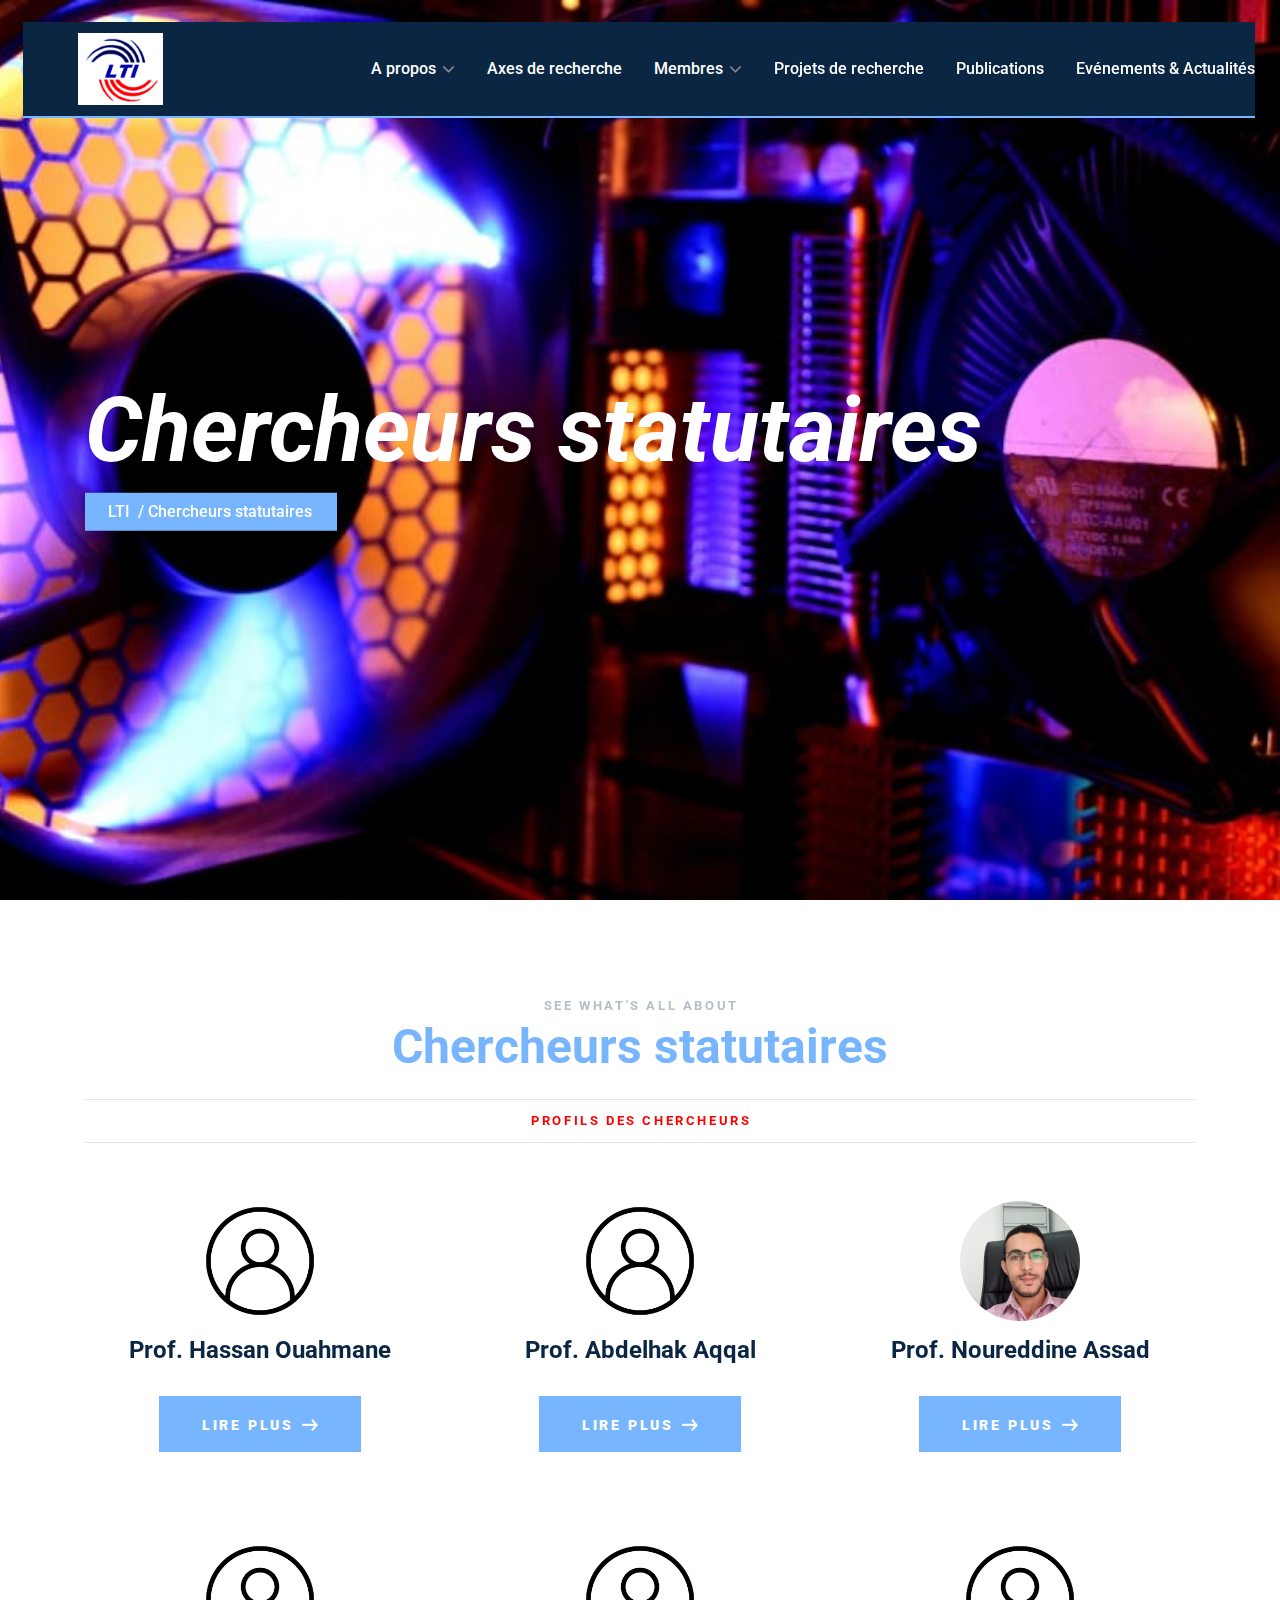
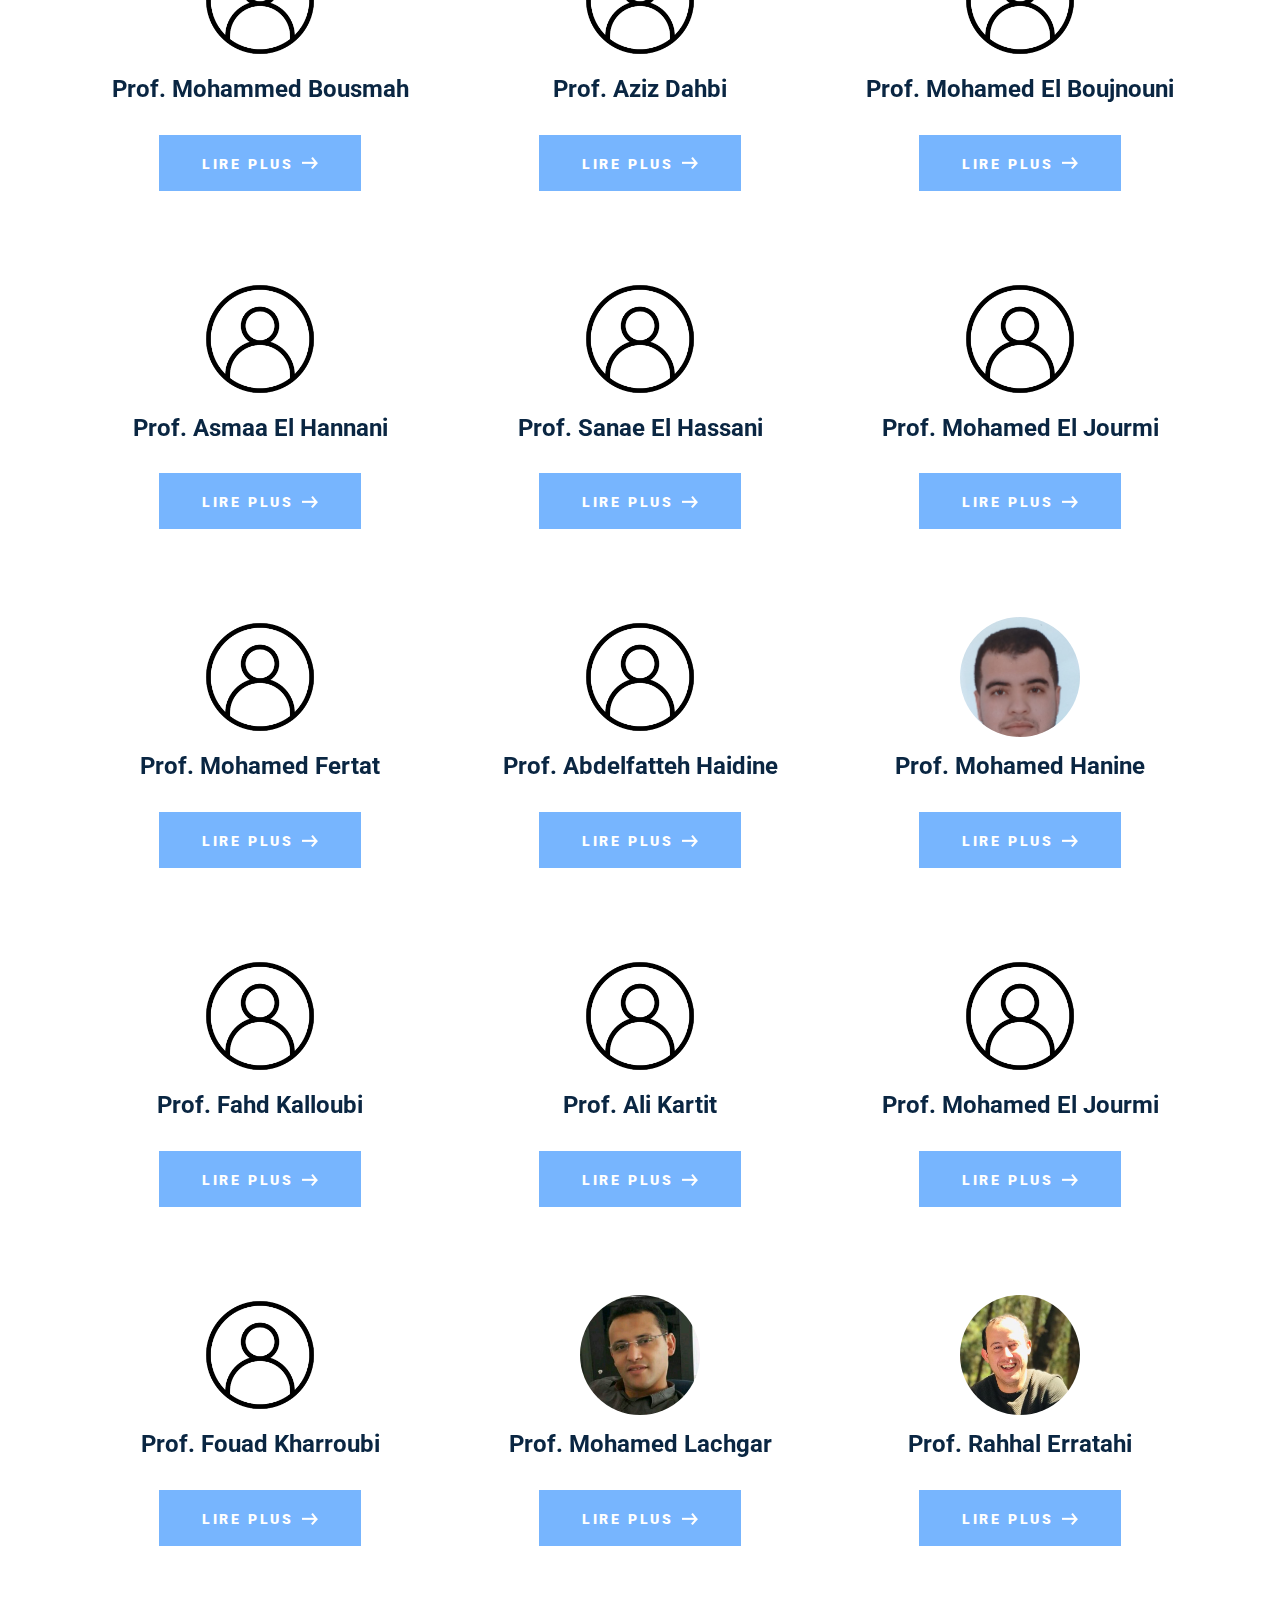
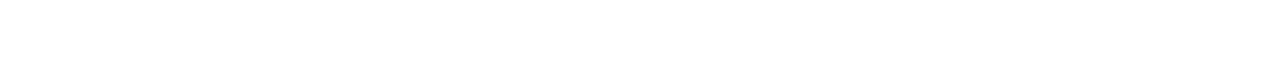
<file: members.html>
<!DOCTYPE html>
<!--
To change this license header, choose License Headers in Project Properties.
To change this template file, choose Tools | Templates
and open the template in the editor.
-->
<html>
    <head>
        <title>Committee</title>
        <meta charset="utf-8">
        <meta http-equiv="X-UA-Compatible" content="IE=edge">
        <meta name="description" content="Confpro template project">
        <meta name="viewport" content="width=device-width, initial-scale=1">
        <link rel="stylesheet" type="text/css" href="styles/bootstrap-4.1.2/bootstrap.min.css">
        <link href="plugins/font-awesome-4.7.0/css/font-awesome.min.css" rel="stylesheet" type="text/css">
        <link href="plugins/colorbox/colorbox.css" rel="stylesheet" type="text/css">
        <link rel="stylesheet" type="text/css" href="styles/schedule.css">

        <link rel="stylesheet" type="text/css" href="styles/bootstrap-4.1.2/bootstrap.min.css">
        <link href="plugins/font-awesome-4.7.0/css/font-awesome.min.css" rel="stylesheet" type="text/css">
        <link rel="stylesheet" type="text/css" href="plugins/OwlCarousel2-2.3.4/owl.carousel.css">
        <link rel="stylesheet" type="text/css" href="plugins/OwlCarousel2-2.3.4/owl.theme.default.css">
        <link rel="stylesheet" type="text/css" href="plugins/OwlCarousel2-2.3.4/animate.css">
        <link href="plugins/colorbox/colorbox.css" rel="stylesheet" type="text/css">
        <link rel="stylesheet" type="text/css" href="styles/main_styles.css">
        <link rel="stylesheet" type="text/css" href="styles/responsive.css">
        <link rel="stylesheet" type="text/css" href="styles/schedule_responsive.css">
    </head>
    <body>
        <div class="parallax-mirror" style="visibility: hidden; z-index: -100; position: fixed; top: 0px; left: 0px; overflow: hidden; height: 511px; width: 1270px; transform: translate3d(0px, -505px, 0px);"><img class="parallax-slider" src="images/submission.png" style="position: absolute; height: 470px; width: 1270px; max-width: none; transform: translate3d(0px, 99px, 0px);"></div>
        <div class="super_container">
            <!-- Header -->
            <header class="header" id="header">

            </header>


            <!-- Menu -->
            <!-- Menu -->

            <div class="menu" id="menu">

            </div>
            <!-- Home -->

            <div class="home">
                <div class="parallax_background parallax-window" data-parallax="scroll" data-image-src="images/chercheurs.jpg" data-speed="0.8"></div>
                <div class="home_container">
                    <div class="container">
                        <div class="row">
                            <div class="col">
                                <div class="home_content">
                                    <div class="home_title"><h1>Chercheurs statutaires</h1></div>
                                    <div class="breadcrumbs">
                                        <ul class="d-flex flex-row align-items-center justify-content-start">
                                            <li><a href="index.html">LTI </a></li>
                                            <li>Chercheurs statutaires</li>
                                        </ul>
                                    </div>
                                </div>
                            </div>
                        </div>
                    </div>
                </div>
            </div>

            <!-- Schedule -->

            <div class="speakers" id="c1">
                <div class="container">
                    <div class="row">
                        <div class="col">
                            <div class="section_title_container text-center">
                                <div class="section_subtitle">see what's all about</div>
                                <div id="c1" class="section_title"><h2 style="color:#77b5fe;">Chercheurs statutaires</h2></div>                            </div>
                        </div>
                    </div>
                    <hr>                                  
                    <div class="section_subtitle text-center" style="color:red;">  Profils des Chercheurs</div>
                    <hr>  
                    <div class="row speakers_row" id="key_note"><!-- Speaker -->
                        <div class="col-xl-4 col-md-4">
                            <div class="speaker text-center">
                                <div class="sp_img"><img alt="" src="images/photo.png"></div>
                                <h4 >Prof. Hassan Ouahmane</h4>
                                <div class="button button_4 cta_button"><a href="#"><span>Lire plus<img src="images/arrow.png" alt=""></span></a></div>  
                            </div>
                        </div>
                        <div class="col-xl-4 col-md-4">
                            <div class="speaker text-center">
                                <div class="sp_img"><img alt="" src="images/photo.png"></div>
                                <h4>Prof. Abdelhak Aqqal </h4>
                                <div class="button button_4 cta_button"><a href="#"><span>Lire plus<img src="images/arrow.png" alt=""></span></a></div>  

                            </div>
                        </div>
                        <!-- Speaker -->

                        <div class="col-xl-4 col-md-4">
                            <div class="speaker text-center">
                                <div class="sp_img"><img alt="" src="images/assad.jpeg"></div>
                                <h4 >Prof. Noureddine Assad</h4>
                                <div class="button button_4 cta_button"><a href="#"><span>Lire plus<img src="images/arrow.png" alt=""></span></a></div>  
                            </div>
                        </div>
                    </div>
                    <div class="row speakers_row" id="key_note"><!-- Speaker -->
                        <div class="col-xl-4 col-md-4">
                            <div class="speaker text-center">
                                <div class="sp_img"><img alt="" src="images/photo.png"></div>
                                <h4 >Prof. Mohammed Bousmah</h4>
                                <div class="button button_4 cta_button"><a href="#"><span>Lire plus<img src="images/arrow.png" alt=""></span></a></div>  
                            </div>
                        </div>
                        <div class="col-xl-4 col-md-4">
                            <div class="speaker text-center">
                                <div class="sp_img"><img alt="" src="images/photo.png"></div>
                                <h4>Prof. Aziz Dahbi </h4>
                                <div class="button button_4 cta_button"><a href="#"><span>Lire plus<img src="images/arrow.png" alt=""></span></a></div>  

                            </div>
                        </div>
                        <!-- Speaker -->

                        <div class="col-xl-4 col-md-4">
                            <div class="speaker text-center">
                                <div class="sp_img"><img alt="" src="images/photo.png"></div>
                                <h4 >Prof. Mohamed El Boujnouni</h4>
                                <div class="button button_4 cta_button"><a href="#"><span>Lire plus<img src="images/arrow.png" alt=""></span></a></div>  
                            </div>
                        </div>
                    </div>
                    <div class="row speakers_row" id="key_note"><!-- Speaker -->
                        <div class="col-xl-4 col-md-4">
                            <div class="speaker text-center">
                                <div class="sp_img"><img alt="" src="images/photo.png"></div>
                                <h4 >Prof. Asmaa El Hannani</h4>
                                <div class="button button_4 cta_button"><a href="#"><span>Lire plus<img src="images/arrow.png" alt=""></span></a></div>  
                            </div>
                        </div>
                        <div class="col-xl-4 col-md-4">
                            <div class="speaker text-center">
                                <div class="sp_img"><img alt="" src="images/photo.png"></div>
                                <h4>Prof. Sanae El Hassani </h4>
                                <div class="button button_4 cta_button"><a href="#"><span>Lire plus<img src="images/arrow.png" alt=""></span></a></div>  

                            </div>
                        </div>
                        <!-- Speaker -->

                        <div class="col-xl-4 col-md-4">
                            <div class="speaker text-center">
                                <div class="sp_img"><img alt="" src="images/photo.png"></div>
                                <h4 >Prof. Mohamed El Jourmi</h4>
                                <div class="button button_4 cta_button"><a href="#"><span>Lire plus<img src="images/arrow.png" alt=""></span></a></div>  
                            </div>
                        </div>
                    </div>
                    <div class="row speakers_row" id="key_note"><!-- Speaker -->
                        <div class="col-xl-4 col-md-4">
                            <div class="speaker text-center">
                                <div class="sp_img"><img alt="" src="images/photo.png"></div>
                                <h4 >Prof. Mohamed Fertat</h4>
                                <div class="button button_4 cta_button"><a href="#"><span>Lire plus<img src="images/arrow.png" alt=""></span></a></div>  
                            </div>
                        </div>
                        <div class="col-xl-4 col-md-4">
                            <div class="speaker text-center">
                                <div class="sp_img"><img alt="" src="images/photo.png"></div>
                                <h4>Prof. Abdelfatteh Haidine </h4>
                                <div class="button button_4 cta_button"><a href="#"><span>Lire plus<img src="images/arrow.png" alt=""></span></a></div>  

                            </div>
                        </div>
                        <!-- Speaker -->

                        <div class="col-xl-4 col-md-4">
                            <div class="speaker text-center">
                                <div class="sp_img"><img alt="" src="images/hanine.jpeg"></div>
                                <h4 >Prof. Mohamed Hanine</h4>
                                <div class="button button_4 cta_button"><a href="#"><span>Lire plus<img src="images/arrow.png" alt=""></span></a></div>  
                            </div>
                        </div>
                    </div>
                    <div class="row speakers_row" id="key_note"><!-- Speaker -->
                        <div class="col-xl-4 col-md-4">
                            <div class="speaker text-center">
                                <div class="sp_img"><img alt="" src="images/photo.png"></div>
                                <h4 >Prof. Fahd Kalloubi</h4>
                                <div class="button button_4 cta_button"><a href="#"><span>Lire plus<img src="images/arrow.png" alt=""></span></a></div>  
                            </div>
                        </div>
                        <div class="col-xl-4 col-md-4">
                            <div class="speaker text-center">
                                <div class="sp_img"><img alt="" src="images/photo.png"></div>
                                <h4>Prof. Ali Kartit </h4>
                                <div class="button button_4 cta_button"><a href="#"><span>Lire plus<img src="images/arrow.png" alt=""></span></a></div>  
                            </div>
                        </div>
                        <!-- Speaker -->

                        <div class="col-xl-4 col-md-4">
                            <div class="speaker text-center">
                                <div class="sp_img"><img alt="" src="images/photo.png"></div>
                                <h4 >Prof. Mohamed El Jourmi</h4>
                                <div class="button button_4 cta_button"><a href="#"><span>Lire plus<img src="images/arrow.png" alt=""></span></a></div>  
                            </div>
                        </div>
                    </div>
                    <div class="row speakers_row" id="key_note"><!-- Speaker -->
                        <div class="col-xl-4 col-md-4">
                            <div class="speaker text-center">
                                <div class="sp_img"><img alt="" src="images/photo.png"></div>
                                <h4 >Prof. Fouad Kharroubi</h4>
                                <div class="button button_4 cta_button"><a href="#"><span>Lire plus<img src="images/arrow.png" alt=""></span></a></div>  
                            </div>
                        </div>
                        <div class="col-xl-4 col-md-4">
                            <div class="speaker text-center">
                                <div class="sp_img"><img alt="" src="images/lachgar.jpg"></div>
                                <h4>Prof. Mohamed Lachgar </h4>
                                <div class="button button_4 cta_button"><a href="#"><span>Lire plus<img src="images/arrow.png" alt=""></span></a></div>  
                            </div>
                        </div>
                        <!-- Speaker -->

                        <div class="col-xl-4 col-md-4">
                            <div class="speaker text-center">
                                <div class="sp_img"><img alt="" src="images/erratahi.jpeg"></div>
                                <h4 >Prof. Rahhal Erratahi</h4>
                                <div class="button button_4 cta_button"><a href="#"><span>Lire plus<img src="images/arrow.png" alt=""></span></a></div>  
                            </div>
                        </div>
                    </div>
                </div>
            </div>
        </div>

        <script src="js/jquery-3.3.1.min.js"></script>
        <script src="styles/bootstrap-4.1.2/popper.js"></script>
        <script src="styles/bootstrap-4.1.2/bootstrap.min.js"></script>
        <script src="plugins/greensock/TweenMax.min.js"></script>
        <script src="plugins/greensock/TimelineMax.min.js"></script>
        <script src="plugins/scrollmagic/ScrollMagic.min.js"></script>
        <script src="plugins/greensock/animation.gsap.min.js"></script>
        <script src="plugins/greensock/ScrollToPlugin.min.js"></script>
        <script src="plugins/colorbox/jquery.colorbox-min.js"></script>
        <script src="plugins/easing/easing.js"></script>
        <script src="plugins/progressbar/progressbar.min.js"></script>
        <script src="plugins/parallax-js-master/parallax.min.js"></script>
        <script src="plugins/scrollTo/jquery.scrollTo.min.js"></script>
        <script src="js/schedule.js"></script>

        <script >
            $.get("menu.html", function (data) {
                $("#header").html(data);
            });
            $.get("menum.html", function (data) {
                $("#menu").html(data);
            });

            $('.menu').on('DOMNodeInserted', function (e) {
                if ($('.menu').length && $('.hamburger').length)
                {
                    var menu = $('.menu');
                    var hamburger = $('.hamburger');
                    var close = $('.menu_close');

                    hamburger.on('click', function ()
                    {
                        console.log('clicked  menu', close);
                        menu.toggleClass('active');
                    });

                    close.on('click', function ()
                    {
                        console.log("thanks");
                        menu.toggleClass('active');
                    });
                }
            });
        </script>

    </div><div id="cboxOverlay" style="display: none;"></div><div id="colorbox" class="" role="dialog" tabindex="-1" style="display: none;"><div id="cboxWrapper"><div><div id="cboxTopLeft" style="float: left;"></div><div id="cboxTopCenter" style="float: left;"></div><div id="cboxTopRight" style="float: left;"></div></div><div style="clear: left;"><div id="cboxMiddleLeft" style="float: left;"></div><div id="cboxContent" style="float: left;"><div id="cboxTitle" style="float: left;"></div><div id="cboxCurrent" style="float: left;"></div><button type="button" id="cboxPrevious"></button><button type="button" id="cboxNext"></button><button type="button" id="cboxSlideshow"></button><div id="cboxLoadingOverlay" style="float: left;"></div><div id="cboxLoadingGraphic" style="float: left;"></div></div><div id="cboxMiddleRight" style="float: left;"></div></div><div style="clear: left;"><div id="cboxBottomLeft" style="float: left;"></div><div id="cboxBottomCenter" style="float: left;"></div><div id="cboxBottomRight" style="float: left;"></div></div></div><div style="position: absolute; width: 9999px; visibility: hidden; display: none; max-width: none;"></div></div></body>
</html>
</file>
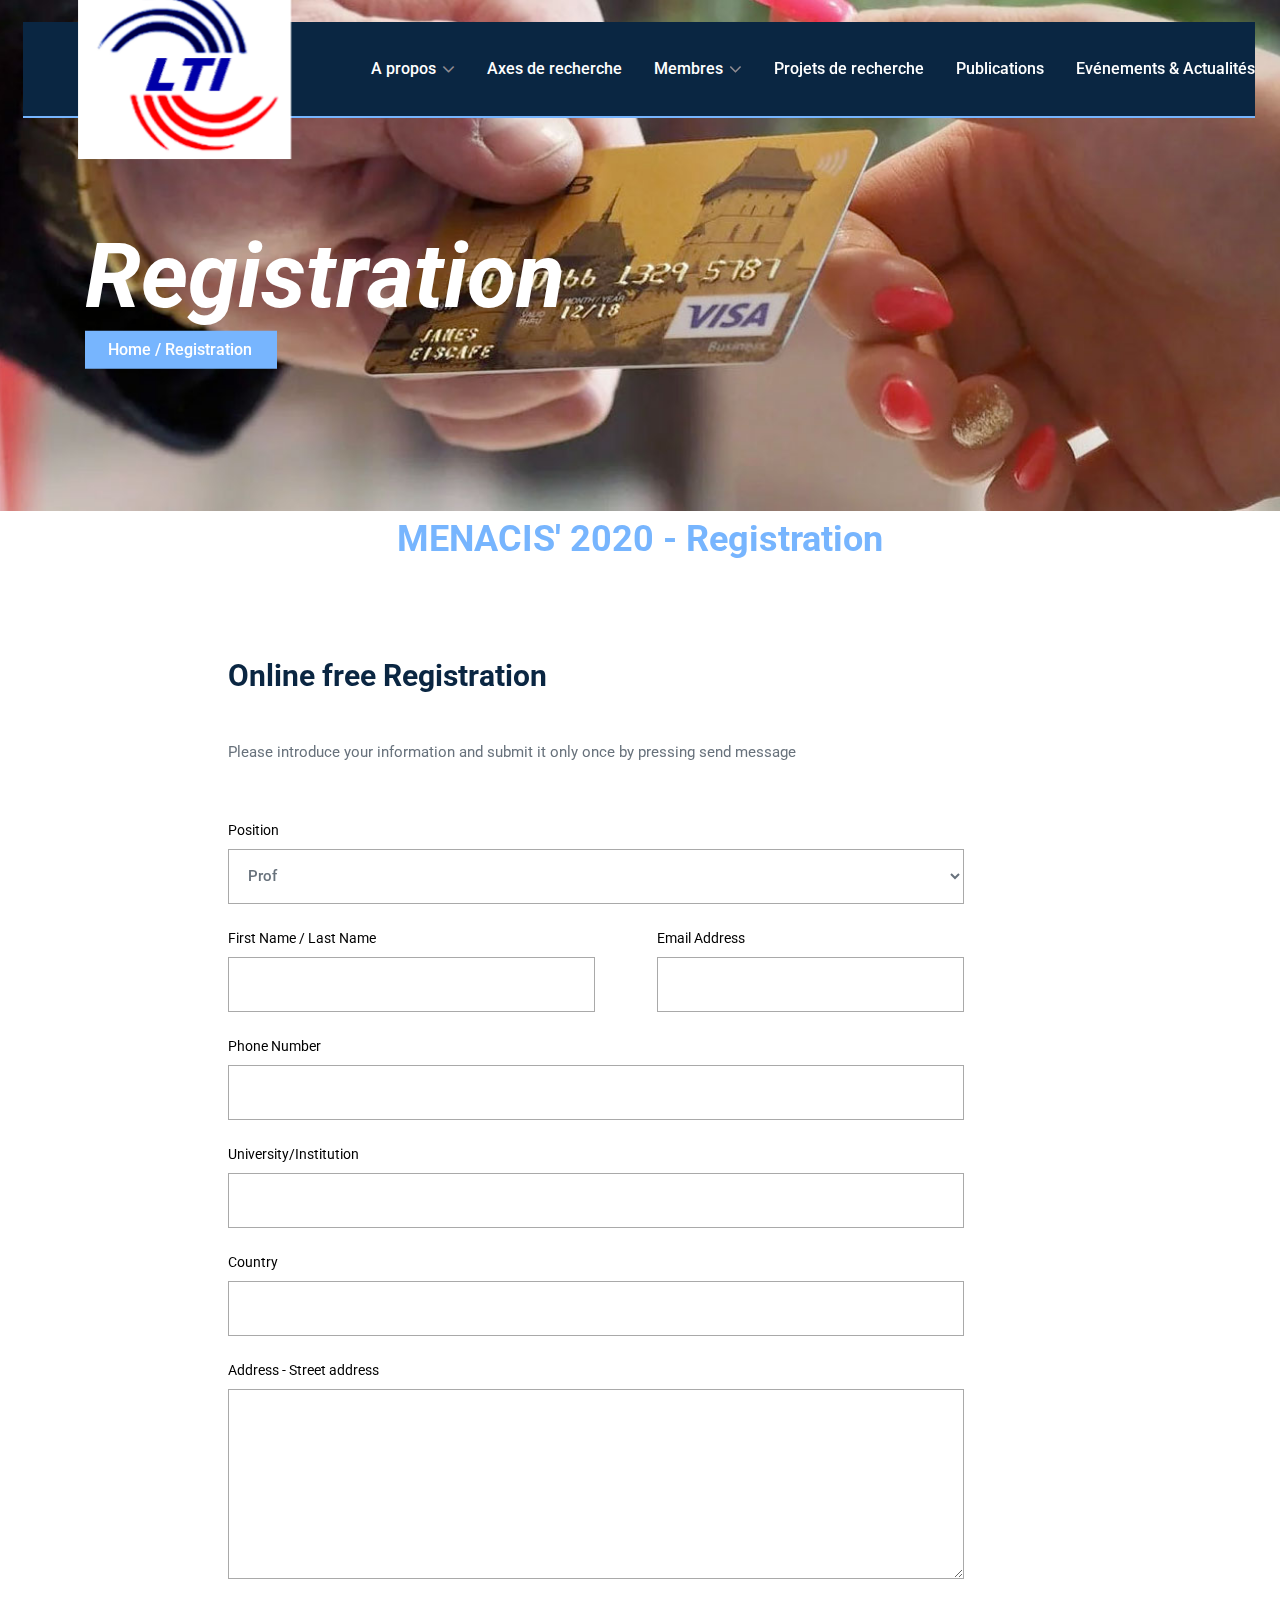
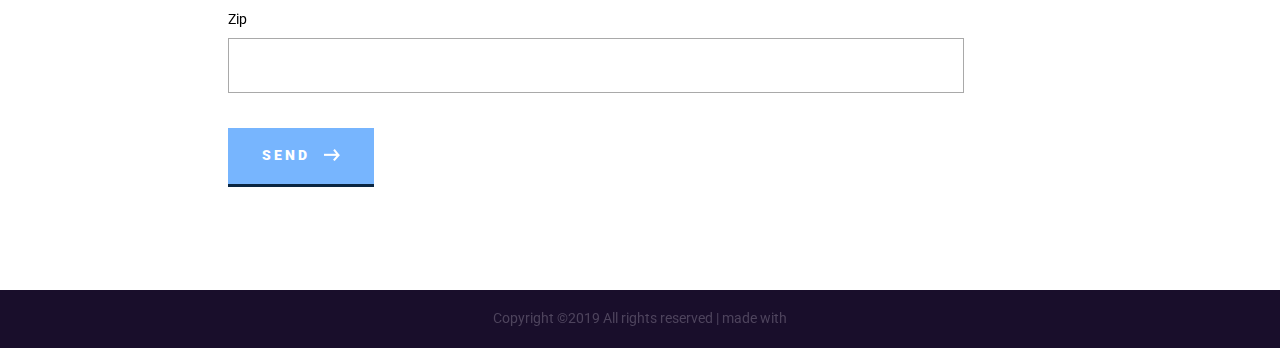
<file: registration.html>
<!DOCTYPE html>
<!--
To change this license header, choose License Headers in Project Properties.
To change this template file, choose Tools | Templates
and open the template in the editor.
-->
<html>

<head>
    <title>Registration</title>
    <meta charset="utf-8">
    <meta http-equiv="X-UA-Compatible" content="IE=edge">
    <meta name="description" content="Confpro template project">
    <meta name="viewport" content="width=device-width, initial-scale=1">
    <link href="styles/bootstrap-4.1.2/bootstrap.min.css" rel="stylesheet" type="text/css" />
    <link href="plugins/font-awesome-4.7.0/css/font-awesome.min.css" rel="stylesheet" type="text/css" />
    <link href="plugins/colorbox/colorbox.css" rel="stylesheet" type="text/css" />
    <link href="styles/contact.css?id=4" rel="stylesheet" type="text/css" />
    <link href="styles/contact_responsive.css?id=4" rel="stylesheet" type="text/css" />
    <link href="images/s-favicon.png" rel="shortcut icon" type="image/png" />
</head>

<body>
    <div class="parallax-mirror"
        style="visibility: hidden; z-index: -100; position: fixed; top: 0px; left: 0px; overflow: hidden; height: 511px; width: 1270px; transform: translate3d(0px, -505px, 0px);">
        <img class="parallax-slider" src="images/submission.png"
            style="position: absolute; height: 470px; width: 1270px; max-width: none; transform: translate3d(0px, 99px, 0px);">
    </div>
    <div class="super_container">
        <!-- Header -->
        <header class="header" id="header">

        </header>


        <!-- Menu -->
        <!-- Menu -->

        <div class="menu" id="menu">

        </div>
        <!-- Home -->

        <div class="home">
            <div class="parallax_background parallax-window" data-parallax="scroll" data-image-src="images/register.jpg"
                data-speed="0.8"></div>
            <div class="home_container">
                <div class="container">
                    <div class="row">
                        <div class="col">
                            <div class="home_content">
                                <div class="home_title">
                                    <h1>Registration</h1>
                                </div>
                                <div class="breadcrumbs">
                                    <ul class="d-flex flex-row align-items-center justify-content-start">
                                        <li><a href="index.html">Home</a></li>
                                        <li>Registration</li>
                                    </ul>
                                </div>
                            </div>
                        </div>
                    </div>
                </div>
            </div>
        </div>

        <!-- Contact -->

        <div class="contact container_wrapper">
            <div class="container">
                <div class="row">
                    <div class="col">
                        <div class="section_title_container text-center">
                            <div class="section_subtitle"></div>
                            <div class="section_title">
                                <h3 style="color:#77b5fe;">MENACIS' 2020 - Registration</h4>
                            </div>
                         
                        </div>
                    </div>
                </div>
                <div class="row row-eq-height">
                    <!-- Map -->
                    <!--<div class="mapouter"><div class="gmap_canvas"><iframe width="583" height="560" id="gmap_canvas" src="https://maps.google.com/maps?q=H%C3%B4tel%20Palais%20des%20Roses%20&t=&z=11&ie=UTF8&iwloc=&output=embed" frameborder="0" scrolling="no" marginheight="0" marginwidth="0"></iframe><a href="https://www.pureblack.de"></a></div><style>.mapouter{position:relative;text-align:right;height:650px;width:583px; margin-left: 20px;}.gmap_canvas {overflow:hidden;background:none!important;height:650px;width:583px;}</style></div>-->

                    <!-- Contact Content -->
                    <div class="col-xl-2 order-xl-2 order-1"></div>
                    <div class="col-xl-8 order-xl-2 order-1">
                        <div class="contact_content">
                            <div class="contact_title">Online free Registration</div>
                            <div class="contact_list">
                                <ul>
                                    <li>Please introduce your information and submit it only once by pressing send
                                        message</li>

                                </ul>
                            </div>

                            <div class="contact_form_container">
                                <form onsubmit="return false;">
                                    <label>Position </label>
                                    <select id="position" class="contact_input" name="position">
                                        <option value="Prof">Prof</option>
                                        <option value="Doctoral Student"> Doctoral Student</option>
                                        <option value="Professional">Professional</option>
                                        <option value="Guest">Guest</option>
                                    </select>
                                    <div
                                        class="d-flex flex-md-row flex-column align-items-start justify-content-between">
                                        <div>
                                            <label>First Name / Last Name </label>
                                            <input id="name" class="contact_input" name="name" placeholder=""
                                                required="required" type="text" /></div>

                                        <div>
                                            <label>Email Address </label>
                                            <input id="email" class="contact_input" name="email" placeholder=""
                                                required="required" type="email" /></div>
                                    </div>
                                    <label>Phone Number </label>
                                    <input id="phone" class="contact_input" required="required" name="phone"
                                        placeholder="" type="text" />

                                    <label>University/Institution </label>
                                    <input id="affiliation" class="contact_input" required="required" name="affiliation"
                                        placeholder="" type="text" />
                                    <label>Country </label>
                                    <input id="country" class="contact_input" name="country" required="required"
                                        placeholder="" type="text" />


                                    <label>Address - Street address </label>
                                    <textarea id="address" class="contact_textarea contact_input" name="adress">


                                    </textarea>
                                    <label>Zip </label>
                                    <input id="zip" class="contact_input" name="zip" placeholder="" type="text" />
                                    <button id="send" class="contact_button"><span>send<img alt=""
                                                src="images/arrow.png" />
                                        </span></button>
                                </form>
                            </div>
                        </div>
                    </div>
                </div>
            </div>
        </div>
        <!-- CTA -->
        <!-- Footer -->

        <footer class="footer">
            <div class="footer_bar">
                <div class="container">
                    <div class="row">
                        <div class="col">
                            <div class="footer_bar_content d-flex flex-row align-items-center">
                                <div class="copyright m-auto">
                                    <!-- Link back to Colorlib can't be removed. Template is licensed under CC BY 3.0. -->Copyright
                                    &copy;2019 All rights reserved | made with
                                    <!-- Link back to Colorlib can't be removed. Template is licensed under CC BY 3.0. -->
                                </div>
                            </div>
                        </div>
                    </div>
                </div>
            </div>
        </footer>
    </div>
    <script src="js/jquery-3.3.1.min.js"></script>
    <script src="styles/bootstrap-4.1.2/popper.js"></script>
    <script src="styles/bootstrap-4.1.2/bootstrap.min.js"></script>
    <script src="plugins/greensock/TweenMax.min.js"></script>
    <script src="plugins/greensock/TimelineMax.min.js"></script>
    <script src="plugins/scrollmagic/ScrollMagic.min.js"></script>
    <script src="plugins/greensock/animation.gsap.min.js"></script>
    <script src="plugins/greensock/ScrollToPlugin.min.js"></script>
    <script src="plugins/colorbox/jquery.colorbox-min.js"></script>
    <script src="plugins/easing/easing.js"></script>
    <script src="js/smtp.js" type="text/javascript"></script>
    <script src="plugins/progressbar/progressbar.min.js"></script>
    <script src="plugins/parallax-js-master/parallax.min.js"></script>
    <script src="js/register.js" type="text/javascript"></script>
    <script>
        $.get("menu.html", function (data) {
            $("#header").html(data);
        });
        $.get("menum.html", function (data) {
            $("#menu").html(data);
        });
        $('.menu').on('DOMNodeInserted', function(e) {
                                                        if ($('.menu').length && $('.hamburger').length)
                                                        {
                                                            var menu = $('.menu');
                                                            var hamburger = $('.hamburger');
                                                            var close = $('.menu_close');

                                                            hamburger.on('click', function ()
                                                            {
                                                                console.log('clicked  menu',close);
                                                                menu.toggleClass('active');
                                                            });

                                                            close.on('click', function ()
                                                            {
                                                                console.log("thanks");
                                                                menu.toggleClass('active');
                                                            });
                                                        }
                                                    });
    </script>

</html>
</file>
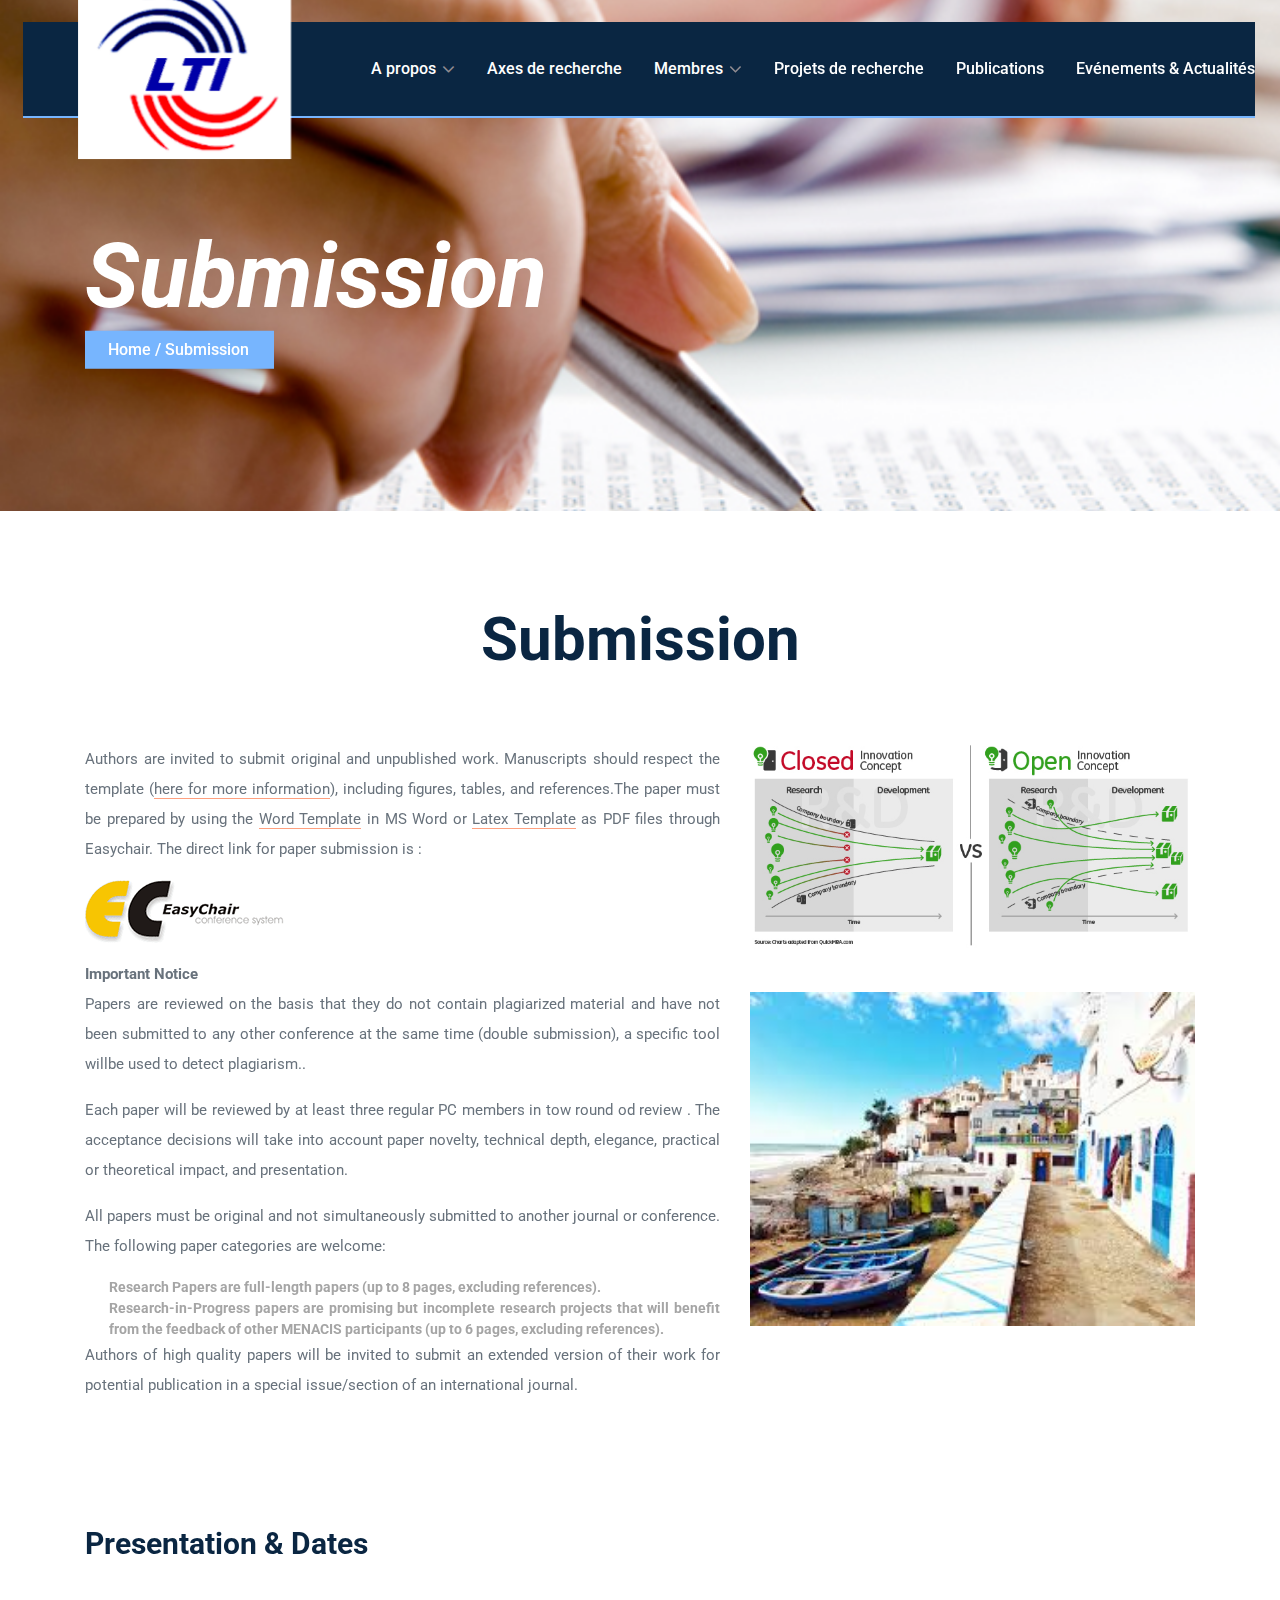
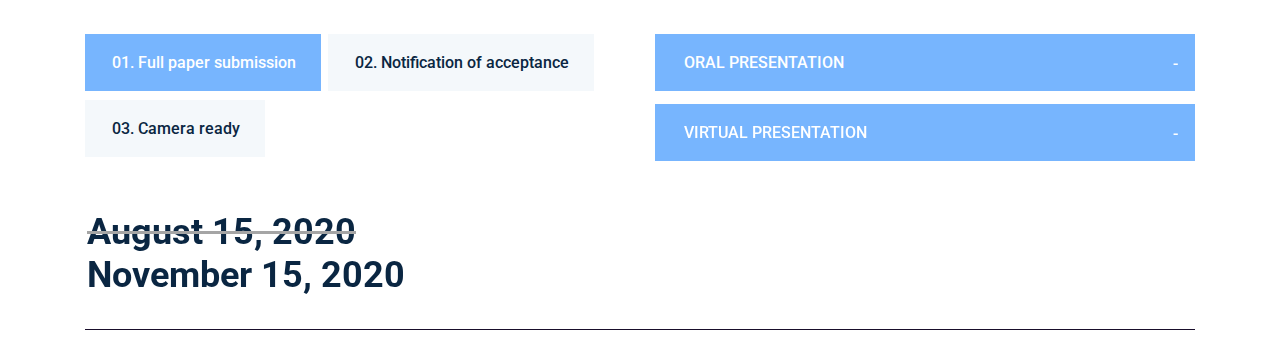
<file: submission.html>
<!DOCTYPE html>
<html lang="en">
    <head>
        <title>Submission</title>
        <meta charset="utf-8">
        <meta http-equiv="X-UA-Compatible" content="IE=edge">
        <meta name="description" content="Confpro template project">
        <meta name="viewport" content="width=device-width, initial-scale=1">
        <link rel="stylesheet" type="text/css" href="styles/bootstrap-4.1.2/bootstrap.min.css">
        <link href="plugins/font-awesome-4.7.0/css/font-awesome.min.css" rel="stylesheet" type="text/css">
        <link href="plugins/colorbox/colorbox.css" rel="stylesheet" type="text/css">
        <link rel="stylesheet" type="text/css" href="styles/elements.css">
        <link rel="stylesheet" type="text/css" href="styles/elements_responsive.css">
    </head>
    <body>
        <div class="parallax-mirror" style="visibility: hidden; z-index: -100; position: fixed; top: 0px; left: 0px; overflow: hidden; height: 511px; width: 1270px; transform: translate3d(0px, -505px, 0px);"><img class="parallax-slider" src="images/submission.png" style="position: absolute; height: 470px; width: 1270px; max-width: none; transform: translate3d(0px, 99px, 0px);"></div>
        <div class="super_container">
            <!-- Header -->
            <header class="header scrolled" id="header">

            </header>

            <!-- Menu -->

            <!-- Menu -->
            

            <div class="menu" id="menu">

            </div>
            <!-- Home -->

            <div class="home">
                <div class="parallax_background parallax-window" data-parallax="scroll" data-image-src="images/submission.png" data-speed="0.8"></div>
                <div class="home_container">
                    <div class="container">
                        <div class="row">
                            <div class="col">
                                <div class="home_content">
                                    <div class="home_title">
                                        <h1>Submission</h1>
                                    </div>
                                    <div class="breadcrumbs">
                                        <ul class="d-flex flex-row align-items-center justify-content-start">
                                            <li><a href="index.html">Home</a></li>
                                            <li>Submission</li>
                                        </ul>
                                    </div>
                                </div>
                            </div>
                        </div>
                    </div>
                </div>
            </div>

            <!-- Elements -->

            <div class="elements" id="sub">
                <div class="container">
                    <div class="row">
                        <div class="col" >
                            <!-- Buttons -->
                            <div class="buttons">
                                <div class="intro_title">
                                    <h1 class="text-center">Submission</h1>
                                </div>
                                <div class="row">
                                    <div class="col-7">
                                        <div class="buttons_container d-flex flex-row align-items-start justify-content-start flex-wrap">


                                            <!-- Button -->
                                            <div align="justify"> 

                                                <p>Authors are invited to submit original and unpublished work. Manuscripts should respect the template (<a href="template/splnproc1703.zip">here for more information</a>), including figures, tables, and references.The paper must be prepared by using the <a href="template/splnproc1703.zip"> Word Template</a> in MS Word or <a href="template/llncs2e.zip"> Latex Template</a>   as PDF files through Easychair. The direct link for paper submission is : &nbsp;</p>
                                                <p><a href="https://easychair.org/conferences/?conf=menacis2020"><img src="images/easychair.png" width="200" height="63"></a></p>
                                                <p><strong><span class="style4">Important Notice</span><br>
                                                    </strong>Papers are reviewed on the basis that they do not contain plagiarized material and have not been submitted to any other conference at the same time (double submission), a specific tool willbe used to detect plagiarism..&nbsp;</p>
                                                <p>Each paper will be reviewed by at least three regular PC members in tow round od review . The acceptance decisions will take into account paper novelty, technical depth, elegance, practical or theoretical impact, and presentation.  </p>
                                                <p>All papers must be original and not simultaneously submitted to another journal or conference. The following paper categories are welcome:</p>
                                                <b>
                                                    <ul class="pl-4">
                                                        <li>Research Papers are full-length papers (up to 8 pages, excluding references).</li>
                                                        <li>Research-in-Progress papers are promising but incomplete research projects that will benefit from the feedback of other MENACIS participants (up to 6 pages, excluding references).</li>
                                                    </ul>
                                                </b>
                                                <p>Authors of high quality papers will be invited to submit an extended version of their work for potential publication in a special issue/section of an international journal.</p>
                                                <p><br>
                                                </p>
                                            </div>

                                        </div>

                                    </div>
                                    <div class="col-5">
                                        <div class="buttons_container d-flex flex-row align-items-start justify-content-start flex-wrap">


                                            <!-- Button -->
                                            <div align="justify"> 
                                                <img src="images/pic.png" alt="" width="100%" />   
                                                <br>      <br>      <br>      
                                                <img src="images/pic2.jpg" alt="" height="30%"  width="100%"/>    

                                            </div>  
                                        </div>  
                                    </div>
                                </div>

                            </div>

                            <!-- Accordions & Tabs -->
                            <div class="acc_tabs" id="date">
                                <div class="elements_title">Presentation &amp; Dates</div>
                                <div class="row acc_tabs_row">


                                    <div class="col-lg-6 tabs_col">

                                        <!-- Tabs -->
                                        <div class="tabs">
                                            <div class="tabs_container">
                                                <div class="tabs d-flex flex-row align-items-center justify-content-start flex-wrap">
                                                    
                                                    <div class="tab active">01. Full paper submission</div>
                                                    <div class="tab ">02. Notification of acceptance</div>
                                                    <div class="tab">03. Camera ready</div>

                                                </div>
                                                <div class="tab_panels">
                                                    <div class="tab_panel active">
                                                        <div class="tab_panel_content">
                                                            <div class="tab_text">
                                                                <div class="tab_title" style="text-decoration : line-through;"><h3>August 15, 2020</h3></div>
                                                                <div class="tab_title"><h3>November 15, 2020</h3></div>

                                                            </div>
                                                        </div>
                                                    </div>
                                                    <div class="tab_panel">
                                                        <div class="tab_panel_content">
                                                            <div class="tab_text">
                                                                <div class="tab_title"><h3>November 30, 2020</h3></div>

                                                            </div>
                                                        </div>
                                                    </div>
                                                    <div class="tab_panel">
                                                        <div class="tab_panel_content">
                                                            <div class="tab_text">
                                                                <div class="tab_title"><h3>November 30, 2020</h3></div>

                                                            </div>
                                                        </div>
                                                    </div>
                                                </div>
                                            </div>
                                        </div>

                                    </div>
                                    <div class="col-lg-6">

                                        <!-- Accordions -->
                                        <div class="accordions">

                                            <!-- Accordion -->
                                            <div class="accordion_container">
                                                <div class="accordion d-flex flex-row align-items-center active"><div>ORAL PRESENTATION
                                                    </div></div>
                                                <div class="accordion_panel" style="max-height: 312px;">
                                                    <div>
                                                        <div class="accordion_title"><h3>ORAL PRESENTATION
                                                            </h3></div>
                                                        <p>Each regular paper presentation will least 15 – 20 minutes. Presentation will be presented in parallel thematic sessions. Author will be informed about the reference of his/her session and the time of his/her presentation about 2 weeks before the event. If author have any personal restriction to present his/her paper in a specific date, please send us an email with his/her request as soon as possible.</p>
                                                    </div>
                                                </div>
                                            </div>

                                           

                                            <!-- Accordion -->
                                            <div class="accordion_container">
                                                <div class="accordion d-flex flex-row align-items-center active"><div>VIRTUAL PRESENTATION
                                                    </div></div>
                                                <div class="accordion_panel" style="max-height: 222px;">
                                                    <div>
                                                        <div class="accordion_title"><h3>VIRTUAL PRESENTATION</h3></div>
                                                        <p>Authors who are interested to present their papers in MENACIS2020 but could not attend the conference, they can present their works by Skypein the Virtual Presentation Sessions .</p>
                                                    </div>
                                                </div>
                                            </div>

                                        </div>

                                    </div>
                                </div>
                            </div>

                            <!-- Loaders -->

                            <div class="footer_bar">
                                <div class="container">
                                    <div class="row">
                                        <div class="col">

                                        </div>
                                    </div>
                                </div>
                            </div>
                        </div>


                    </div>

                    <script src="js/jquery-3.3.1.min.js"></script>
                    <script src="styles/bootstrap-4.1.2/popper.js"></script>
                    <script src="styles/bootstrap-4.1.2/bootstrap.min.js"></script>
                    <script src="plugins/greensock/TweenMax.min.js"></script>
                    <script src="plugins/greensock/TimelineMax.min.js"></script>
                    <script src="plugins/scrollmagic/ScrollMagic.min.js"></script>
                    <script src="plugins/greensock/animation.gsap.min.js"></script>
                    <script src="plugins/greensock/ScrollToPlugin.min.js"></script>
                    <script src="plugins/colorbox/jquery.colorbox-min.js"></script>
                    <script src="plugins/easing/easing.js"></script>
                    <script src="plugins/progressbar/progressbar.min.js"></script>
                    <script src="plugins/parallax-js-master/parallax.min.js"></script>
                    <script src="js/elements.js"></script>
                    <script >
                        $.get("menu.html", function (data) {
                            $("#header").html(data);
                        });

                        $.get("menum.html", function (data) {
                            $("#menu").html(data);
                        });
                        $('.menu').on('DOMNodeInserted', function(e) {
                                                        if ($('.menu').length && $('.hamburger').length)
                                                        {
                                                            var menu = $('.menu');
                                                            var hamburger = $('.hamburger');
                                                            var close = $('.menu_close');

                                                            hamburger.on('click', function ()
                                                            {
                                                                console.log('clicked  menu',close);
                                                                menu.toggleClass('active');
                                                            });

                                                            close.on('click', function ()
                                                            {
                                                                console.log("thanks");
                                                                menu.toggleClass('active');
                                                            });
                                                        }
                                                    });

                    </script>

                </div></div></div><div id="cboxOverlay" style="display: none;"></div><div id="colorbox" class="" role="dialog" tabindex="-1" style="display: none;"><div id="cboxWrapper"><div><div id="cboxTopLeft" style="float: left;"></div><div id="cboxTopCenter" style="float: left;"></div><div id="cboxTopRight" style="float: left;"></div></div><div style="clear: left;"><div id="cboxMiddleLeft" style="float: left;"></div><div id="cboxContent" style="float: left;"><div id="cboxTitle" style="float: left;"></div><div id="cboxCurrent" style="float: left;"></div><button type="button" id="cboxPrevious"></button><button type="button" id="cboxNext"></button><button type="button" id="cboxSlideshow"></button><div id="cboxLoadingOverlay" style="float: left;"></div><div id="cboxLoadingGraphic" style="float: left;"></div></div><div id="cboxMiddleRight" style="float: left;"></div></div><div style="clear: left;"><div id="cboxBottomLeft" style="float: left;"></div><div id="cboxBottomCenter" style="float: left;"></div><div id="cboxBottomRight" style="float: left;"></div></div></div><div style="position: absolute; width: 9999px; visibility: hidden; display: none; max-width: none;"></div></div></body>
</html>
</file>
<file: plugins/colorbox/colorbox.css>
/*
    Colorbox Core Style:
    The following CSS is consistent between example themes and should not be altered.
*/
#colorbox, #cboxOverlay, #cboxWrapper{position:absolute; top:0; left:0; z-index:9999; overflow:hidden; -webkit-transform: translate3d(0,0,0);}
#cboxWrapper {max-width:none;}
#cboxOverlay{position:fixed; width:100%; height:100%;}
#cboxMiddleLeft, #cboxBottomLeft{clear:left;}
#cboxContent{position:relative;}
#cboxLoadedContent{overflow:auto; -webkit-overflow-scrolling: touch;}
#cboxTitle{margin:0;}
#cboxLoadingOverlay, #cboxLoadingGraphic{position:absolute; top:0; left:0; width:100%; height:100%;}
#cboxPrevious, #cboxNext, #cboxClose, #cboxSlideshow{cursor:pointer;}
.cboxPhoto{float:left; margin:auto; border:0; display:block; max-width:none; -ms-interpolation-mode:bicubic;}
.cboxIframe{width:100%; height:100%; display:block; border:0; padding:0; margin:0;}
#colorbox, #cboxContent, #cboxLoadedContent{box-sizing:content-box; -moz-box-sizing:content-box; -webkit-box-sizing:content-box;}

/* 
    User Style:
    Change the following styles to modify the appearance of Colorbox.  They are
    ordered & tabbed in a way that represents the nesting of the generated HTML.
*/
#cboxOverlay
{
    /*background:url(images/overlay.png) repeat 0 0;*/
    background: rgba(0,0,0,0.95);
    opacity: 0.9; filter: alpha(opacity = 90);
}
#colorbox{outline:0;}
    #cboxTopLeft{width:21px; height:21px; background:url(images/controls.png) no-repeat -101px 0;}
    #cboxTopRight{width:21px; height:21px; background:url(images/controls.png) no-repeat -130px 0;}
    #cboxBottomLeft{width:21px; height:21px; background:url(images/controls.png) no-repeat -101px -29px;}
    #cboxBottomRight{width:21px; height:21px; background:url(images/controls.png) no-repeat -130px -29px;}
    #cboxMiddleLeft{width:21px; background:url(images/controls.png) left top repeat-y;}
    #cboxMiddleRight{width:21px; background:url(images/controls.png) right top repeat-y;}
    #cboxTopCenter{height:21px; background:url(images/border.png) 0 0 repeat-x;}
    #cboxBottomCenter{height:21px; background:url(images/border.png) 0 -29px repeat-x;}
    #cboxContent{background:#fff; overflow:hidden;}
        .cboxIframe{background:#fff;}
        #cboxError{padding:50px; border:1px solid #ccc;}
        #cboxLoadedContent{margin-bottom:28px;}
        #cboxTitle{position:absolute; bottom:4px; left:0; text-align:center; width:100%; color:#949494;}
        #cboxCurrent{position:absolute; bottom:4px; left:58px; color:#949494;}
        #cboxLoadingOverlay{background:url(images/loading_background.png) no-repeat center center;}
        #cboxLoadingGraphic{background:url(images/loading.gif) no-repeat center center;}

        /* these elements are buttons, and may need to have additional styles reset to avoid unwanted base styles */
        #cboxPrevious, #cboxNext, #cboxSlideshow, #cboxClose {border:0; padding:0; margin:0; overflow:visible; width:auto; background:none; }
        
        /* avoid outlines on :active (mouseclick), but preserve outlines on :focus (tabbed navigating) */
        #cboxPrevious:active, #cboxNext:active, #cboxSlideshow:active, #cboxClose:active {outline:0;}

        #cboxSlideshow{position:absolute; bottom:4px; right:30px; color:#0092ef;}
        #cboxPrevious{position:absolute; bottom:0; left:0; background:url(images/controls.png) no-repeat -75px 0; width:25px; height:25px; text-indent:-9999px;}
        #cboxPrevious:hover{background-position:-75px -25px;}
        #cboxNext{position:absolute; bottom:0; left:27px; background:url(images/controls.png) no-repeat -50px 0; width:25px; height:25px; text-indent:-9999px;}
        #cboxNext:hover{background-position:-50px -25px;}
        #cboxClose{position:absolute; bottom:0; right:0; background:url(images/controls.png) no-repeat -25px 0; width:25px; height:25px; text-indent:-9999px;}
        #cboxClose:hover{background-position:-25px -25px;}

/*
  The following fixes a problem where IE7 and IE8 replace a PNG's alpha transparency with a black fill
  when an alpha filter (opacity change) is set on the element or ancestor element.  This style is not applied to or needed in IE9.
  See: http://jacklmoore.com/notes/ie-transparency-problems/
*/
.cboxIE #cboxTopLeft,
.cboxIE #cboxTopCenter,
.cboxIE #cboxTopRight,
.cboxIE #cboxBottomLeft,
.cboxIE #cboxBottomCenter,
.cboxIE #cboxBottomRight,
.cboxIE #cboxMiddleLeft,
.cboxIE #cboxMiddleRight {
    filter: progid:DXImageTransform.Microsoft.gradient(startColorstr=#00FFFFFF,endColorstr=#00FFFFFF);
}
</file>
<file: styles/schedule.css>
@charset "utf-8";
/* CSS Document */

/******************************

[Table of Contents]

1. Fonts
2. Body and some general stuff
3. Header
4. Menu
5. Home
6. Schedule
7. CTA
8. Footer


******************************/

/***********
1. Fonts
***********/

@import url('https://fonts.googleapis.com/css?family=Roboto:300,400,500,700,900');

/*********************************
2. Body and some general stuff
*********************************/

*
{
	margin: 0;
	padding: 0;
	-webkit-font-smoothing: antialiased;
	-webkit-text-shadow: rgba(0,0,0,.01) 0 0 1px;
	text-shadow: rgba(0,0,0,.01) 0 0 1px;
}
body
{
	font-family: 'Roboto', sans-serif;
	font-size: 14px;
	font-weight: 400;
	background: #FFFFFF;
	color: #a5a5a5;
}
div
{
	display: block;
	position: relative;
	-webkit-box-sizing: border-box;
    -moz-box-sizing: border-box;
    box-sizing: border-box;
}
ul
{
	list-style: none;
	margin-bottom: 0px;
}
p
{
	font-family: 'Roboto', sans-serif;
	font-size: 15px;
	line-height: 2;
	font-weight: 400;
	color: #68727c;
	-webkit-font-smoothing: antialiased;
	-webkit-text-shadow: rgba(0,0,0,.01) 0 0 1px;
	text-shadow: rgba(0,0,0,.01) 0 0 1px;
}
p a
{
	display: inline;
	position: relative;
	color: inherit;
	border-bottom: solid 1px #ffa07f;
	-webkit-transition: all 200ms ease;
	-moz-transition: all 200ms ease;
	-ms-transition: all 200ms ease;
	-o-transition: all 200ms ease;
	transition: all 200ms ease;
}
p:last-of-type
{
	margin-bottom: 0;
}
a
{
	-webkit-transition: all 200ms ease;
	-moz-transition: all 200ms ease;
	-ms-transition: all 200ms ease;
	-o-transition: all 200ms ease;
	transition: all 200ms ease;
}
a, a:hover, a:visited, a:active, a:link
{
	text-decoration: none;
	-webkit-font-smoothing: antialiased;
	-webkit-text-shadow: rgba(0,0,0,.01) 0 0 1px;
	text-shadow: rgba(0,0,0,.01) 0 0 1px;
}
p a:active
{
	position: relative;
	color: #FF6347;
}
p a:hover
{
	color: #FFFFFF;
	background: #ffa07f;
}
p a:hover::after
{
	opacity: 0.2;
}
::selection
{
	background: rgba(127,102,255,0.85);
	color: #ffffff;
}
p::selection
{
	
}
h1{font-size: 60px;}
h2{font-size: 48px;}
h3{font-size: 36px;}
h4{font-size: 24px;}
h5{font-size: 18px;}
h1, h2, h3, h4, h5, h6
{
	font-family: 'Roboto', sans-serif;
	-webkit-font-smoothing: antialiased;
	-webkit-text-shadow: rgba(0,0,0,.01) 0 0 1px;
	text-shadow: rgba(0,0,0,.01) 0 0 1px;
	line-height: 1.2;
	color: #0a2642;
	font-weight: 700;
	margin-bottom: 0;
}
h1::selection, 
h2::selection, 
h3::selection, 
h4::selection, 
h5::selection, 
h6::selection
{
	
}
img
{
	max-width: 100%;
}
button:active
{
	outline: none;
}
.form-control
{
	color: #db5246;
}
section
{
	display: block;
	position: relative;
	box-sizing: border-box;
}
.clear
{
	clear: both;
}
.clearfix::before, .clearfix::after
{
	content: "";
	display: table;
}
.clearfix::after
{
	clear: both;
}
.clearfix
{
	zoom: 1;
}
.float_left
{
	float: left;
}
.float_right
{
	float: right;
}
.trans_200
{
	-webkit-transition: all 200ms ease;
	-moz-transition: all 200ms ease;
	-ms-transition: all 200ms ease;
	-o-transition: all 200ms ease;
	transition: all 200ms ease;
}
.trans_300
{
	-webkit-transition: all 300ms ease;
	-moz-transition: all 300ms ease;
	-ms-transition: all 300ms ease;
	-o-transition: all 300ms ease;
	transition: all 300ms ease;
}
.trans_400
{
	-webkit-transition: all 400ms ease;
	-moz-transition: all 400ms ease;
	-ms-transition: all 400ms ease;
	-o-transition: all 400ms ease;
	transition: all 400ms ease;
}
.trans_500
{
	-webkit-transition: all 500ms ease;
	-moz-transition: all 500ms ease;
	-ms-transition: all 500ms ease;
	-o-transition: all 500ms ease;
	transition: all 500ms ease;
}
.fill_height
{
	height: 100%;
}
.super_container
{
	width: 100%;
	overflow: hidden;
}
.prlx_parent
{
	overflow: hidden;
}
.prlx
{
	height: 130% !important;
}
.parallax-window
{
    min-height: 400px;
    background: transparent;
}
.parallax_background
{
	position: absolute;
	top: 0;
	left: 0;
	width: 100%;
	height: 100%;
}
.background_image
{
	position: absolute;
	top: 0;
	left: 0;
	width: 100%;
	height: 100%;
	background-repeat: no-repeat;
	background-size: cover;
	background-position: center center;
}
.nopadding
{
	padding: 0px !important;
}
.owl-carousel,
.owl-carousel .owl-stage-outer,
.owl-carousel .owl-stage,
.owl-carousel .owl-item
{
	height: 100%;
}
.slide
{
	height: 100%;
}
.button
{
	display: inline-block;
	width: 202px;
	height: 59px;
	text-align: center;
}
.button_1
{
	background: #ffffff;
}
.button_2
{
	background: #77b5fe;
}
.button_3
{
	background: #7f66ff;
}
.button_4
{
	background: #77b5fe;
	-webkit-transition: all 200ms ease;
	-moz-transition: all 200ms ease;
	-ms-transition: all 200ms ease;
	-o-transition: all 200ms ease;
	transition: all 200ms ease;
}
.button::after
{
	display: block;
	position: absolute;
	left: 0;
	bottom: 0;
	width: 100%;
	height: 3px;
	content: '';
}
.button_1::after
{
	background: #77b5fe;
}
.button_2::after
{
	background: #0a2642;
}
.button_3::after
{
	background: #0a2642;
}
.button_4::after
{
	background: #ffffff;
}
.button_4:hover
{
	background: #0a2642;
}
.button a
{
	display: block;
	height: 100%;
	line-height: 59px;
	font-size: 14px;
	font-weight: 900;
	text-transform: uppercase;
	letter-spacing: 0.2em;
}
.button_1 a
{
	color: #081624;
}
.button_2 a
{
	color: #ffffff;
}
.button_3 a
{
	color: #ffffff;
}
.button_4 a
{
	color: #ffffff;
}
.button a img
{
	display: inline-block !important;
	width: auto !important;
	margin-left: 8px;
	margin-bottom: 3px;
	-webkit-transition: all 700ms ease;
	-moz-transition: all 700ms ease;
	-ms-transition: all 700ms ease;
	-o-transition: all 700ms ease;
	transition: all 700ms ease;
}
.button:hover a img
{
	-webkit-transform: translateX(5px);
	-moz-transform: translateX(5px);
	-ms-transform: translateX(5px);
	-o-transform: translateX(5px);
	transform: translateX(5px);
}
.section_subtitle
{
	font-size: 13px;
	font-weight: 700;
	color: #b6bec7;
	line-height: 0.75;
	text-transform: uppercase;
	letter-spacing: 0.2em;
	margin-right: -0.2em;
}
.section_title
{
	margin-top: 7px;
}

/*********************************
3. Header
*********************************/

.header
{
	position: fixed;
	top: 22px;
	left: 23px;
	width: calc(100% - 48px);
	background: #0a2642;
	z-index: 100;
	border-bottom: solid 2px #77b5fe;
}
.header_content
{
	width: 100%;
	height: 94px;
	padding-left: 50px;
	-webkit-transition: all 400ms ease;
	-moz-transition: all 400ms ease;
	-ms-transition: all 400ms ease;
	-o-transition: all 400ms ease;
	transition: all 400ms ease;
}
.header.scrolled .header_content
{
	height: 75px;
}
.logo
{
	display: inline-block;
}
.logo a
{
	display: block;
	height: 100%;
	padding: 5px;
}
.logo a > span
{
	display: block;
	font-size: 30px;
	line-height: 0.75;
	font-weight: 500;
	color: #77b5fe;
	text-transform: uppercase;
}
.logo a > span > span
{
	color: #ffffff;
}
.logo a > span:last-of-type
{
	font-size: 10px;
	font-weight: 500;
	letter-spacing: 0.75em;
	margin-top: 7px;
	margin-left: 2px;
}
.main_nav
{
	margin-left: 155px;
}
.main_nav ul li
{
	position: relative;
	white-space: nowrap;
}
.main_nav > ul > li.has_children > a
{
	padding-right: 19px;
}
.main_nav > ul > li.has_children > a::after
{
	position: absolute;
	top: 0px;
	right: 0px;
	height: 100%;
	font-family: 'FontAwesome';
	content: '\f107';
	font-size: 20px;
	color: #928d92;
	line-height: 1.2;
	-webkit-transition: all 200ms ease;
	-moz-transition: all 200ms ease;
	-ms-transition: all 200ms ease;
	-o-transition: all 200ms ease;
	transition: all 200ms ease;
}
.main_nav > ul > li.active.has_children > a::after
{
	color: #77b5fe;
}
.main_nav > ul > li:not(:last-of-type)
{
	margin-right: 40px;
}
.main_nav ul li a
{
	display: block;
	font-size: 16px;
	font-weight: 500;
	color: #ffffff;
}
.main_nav > ul > li a:hover,
.main_nav > ul > li.active a,
.main_nav > ul > li > a:hover::after
{
	color: #77b5fe;
}
.main_nav ul li > ul
{
	position: absolute;
	left: 0;
	top: 100%;
	min-width: 100%;
	background: #ffffff;
	padding-top: 20px;
	padding-bottom: 25px;
	visibility: hidden;
	opacity: 0;
}
.main_nav ul li.has_children:hover > ul
{
	visibility: visible;
	opacity: 1;
}
.main_nav ul li > ul > li
{
	padding-left: 30px;
}
.main_nav ul li > ul > li > a
{
	position: relative;
	padding-right: 30px;
}
.main_nav ul li > ul > li:not(:last-of-type)
{
	margin-bottom: 8px;
}
.main_nav ul li > ul > li a
{
	color: #77b5fe;
}
.main_nav ul li > ul > li a:hover
{
	color: #0a2642;
}
.main_nav > ul > li.has_children > ul li.has_children ul
{
	position: absolute;
	top: -20px;
	left: 100%;
	border-left: solid 3px #77b5fe;
}
.main_nav > ul > li.has_children > ul li.has_children > a::after
{
	position: absolute;
	top: 0px;
	right: 16px;
	height: 100%;
	font-family: 'FontAwesome';
	content: '\f105';
	font-size: 16px;
	color: #928d92;
	line-height: 1.4;
	-webkit-transition: all 200ms ease;
	-moz-transition: all 200ms ease;
	-ms-transition: all 200ms ease;
	-o-transition: all 200ms ease;
	transition: all 200ms ease;
}
.main_nav > ul > li.has_children > ul li.has_children > a:hover::after
{
	color: #0a2642;
}
.header_right
{
	height: 100%;
}
.header_link
{
	height: 100%;
	width: 200px;
	background: #77b5fe;
	text-align: center;
}
.header_link a
{
	display: block;
	position: relative;
	height: 100%;
}
.header_link a span
{
	position: relative;
	font-size: 14px;
	font-weight: 900;
	color: #ffffff;
	line-height: 96px;
	text-transform: uppercase;
	letter-spacing: 0.2em;
	-webkit-transition: all 400ms ease;
	-moz-transition: all 400ms ease;
	-ms-transition: all 400ms ease;
	-o-transition: all 400ms ease;
	transition: all 400ms ease;
}
.header.scrolled .header_link a span
{
	line-height: 75px;
}
.header_link a span > img
{
	margin-bottom: 4px;
	margin-left: 5px;
	-webkit-transition: all 700ms ease;
	-moz-transition: all 700ms ease;
	-ms-transition: all 700ms ease;
	-o-transition: all 700ms ease;
	transition: all 700ms ease;
}
.header_link:hover a span > img
{
	-webkit-transform: translateX(5px);
	-moz-transform: translateX(5px);
	-ms-transform: translateX(5px);
	-o-transform: translateX(5px);
	transform: translateX(5px);
}
.header .social
{
	margin-right: 56px;
}
.social ul li
{
	width: 32px;
	height: 32px;
	text-align: center;
	border-radius: 50%;
	background: transparent;
	-webkit-transition: all 200ms ease;
	-moz-transition: all 200ms ease;
	-ms-transition: all 200ms ease;
	-o-transition: all 200ms ease;
	transition: all 200ms ease;
}
.social ul li:not(:last-of-type)
{
	margin-right: 13px;
}
.social ul li:hover
{
	background: #77b5fe;
}
.social ul li a
{
	display: block;
	height: 100%;
}
.social ul li a i
{
	font-size: 14px;
	color: #ffffff;
	line-height: 32px;
}
.log_reg
{
	margin-right: 75px;
}
.log_reg ul li
{
	position: relative;
}
.log_reg ul li:not(:last-of-type)::after
{
	display: inline-block;
	content: '/';
	margin-left: 4px;
	padding-right: 4px;
	font-size: 16px;
	font-weight: 500;
	color: #ffffff;
}
.log_reg ul li a
{
	font-size: 16px;
	font-weight: 500;
	color: #ffffff;
}
.log_reg ul li a:hover
{
	color: #77b5fe;
}
.hamburger
{
	display: none;
	cursor: pointer;
}
.hamburger i
{
	font-size: 22px;
	color: #ffffff;
	padding: 5px;
	-webkit-transition: all 200ms ease;
	-moz-transition: all 200ms ease;
	-ms-transition: all 200ms ease;
	-o-transition: all 200ms ease;
	transition: all 200ms ease;
}
.hamburger:hover i
{
	color: #77b5fe;
}

/*********************************
4. Menu
*********************************/

.menu
{
	position: fixed;
	top: 0;
	left: 0;
	width: 100vw;
	height: 100vh;
	z-index: 101;
	visibility: hidden;
	opacity: 0;
	background: rgba(10,38,66,0.92);
	-webkit-transition: all 400ms ease;
	-moz-transition: all 400ms ease;
	-ms-transition: all 400ms ease;
	-o-transition: all 400ms ease;
	transition: all 400ms ease;
}
.menu.active
{
	visibility: visible;
	opacity: 1;
}
.menu_container
{
	width: 100%;
	height: 100%;
}
.menu_close
{
	position: absolute;
	top: 50px;
	right: 50px;
	cursor: pointer;
}
.menu_close i
{
	font-size: 22px;
	color: #ffffff;
}
.menu_close:hover i
{
	color: #77b5fe;
}
.menu_content
{
	position: absolute;
	top: 40%;
	-webkit-transform: translateY(-50%);
	-moz-transform: translateY(-50%);
	-ms-transform: translateY(-50%);
	-o-transform: translateY(-50%);
	transform: translateY(-50%);
	left: 0;
	width: 100%;
}
.menu_nav ul li
{
	position: relative;
	display: inline-block;
	
}
.menu_nav ul li a
{
	font-size: 36px;
	font-weight: 500;
	color: #ffffff;
}
.menu_nav ul li a:hover
{
	color: #77b5fe;
}
.menu_social
{
	position: absolute;
	bottom: 30px;
	left: 50%;
	-webkit-transform: translateX(-50%);
	-moz-transform: translateX(-50%);
	-ms-transform: translateX(-50%);
	-o-transform: translateX(-50%);
	transform: translateX(-50%);
}

/*********************************
5. Home
*********************************/

.home
{
	height: 511px;
}
.home_container
{
	position: absolute;
	top: 59.85%;
	-webkit-transform: translateY(-50%);
	-moz-transform: translateY(-50%);
	-ms-transform: translateY(-50%);
	-o-transform: translateY(-50%);
	transform: translateY(-50%);
	left: 0px;
	width: 100%;
}
.home_content
{

}
.home_title h1
{
	font-size: 90px;
	font-weight: 700;
	color: #ffffff;
	font-style: italic;
	line-height: 0.75;
}
.breadcrumbs
{
	display: inline-block;
	background: #77b5fe;
	height: 38px;
	padding-left: 23px;
	padding-right: 25px;
	margin-top: 21px;
}
.breadcrumbs ul
{
	height: 100%;
}
.breadcrumbs ul li
{
	position: relative;
}
.breadcrumbs ul li,
.breadcrumbs ul li a,
.breadcrumbs ul li::after
{
	font-size: 16px;
	font-weight: 500;
	color: #ffffff;
}
.breadcrumbs ul li a:hover
{
	color: #7f66ff;
}
.breadcrumbs ul li:not(:last-of-type)::after
{
	display: inline-block;
	content: '/';
	margin-left: 4px;
	margin-right: 4px;
}

/*********************************
6. Schedule
*********************************/

.schedule
{
	padding-top: 103px;
	padding-bottom: 136px;
	background: #ffffff;
}
.schedule_container
{
	border: solid 1px #cbd6e1;
	padding-bottom: 99px;
}
.schedule_container::before
{
	display: block;
	position: absolute;
	top: 0;
	left: 0;
	height: 100%;
	width: 114px;
	background: #f5f8fb;
	content: '';
}
.tab
{
	width: 25%;
	height: 113px;
	font-size: 24px;
	font-weight: 500;
	color: #ffffff;
	cursor: pointer;
}
.tab span
{
	font-size: 16px;
	font-weight: 400;
	margin-left: 8px;
}
.tab:first-child
{
	background: #77b5fe;
}
.tab:nth-child(2)
{
	background: #7f66ff;
}
.tab:nth-child(3)
{
	background: #b400ff;
}
.tab:nth-child(4)
{
	background: #ffcc00;
}
.tab_panel
{
	display: none !important;
	-webkit-animation: fadeEffect 1s;
    animation: fadeEffect 1s;
	padding-top: 45px;
	padding-left: 24px;
	padding-right: 55px;
}
/* Fade in tabs */
@-webkit-keyframes fadeEffect {
    from {opacity: 0;}
    to {opacity: 1;}
}

@keyframes fadeEffect {
    from {opacity: 0;}
    to {opacity: 1;}
}
.tab_panel.active
{
	display: block !important;
}
.schedule_item:not(:last-child)
{
	margin-bottom: 41px;
}
.schedule_image
{
	width: 65px;
	height: 65px;
	border-radius: 50%;
	overflow: hidden;
	margin-bottom: 7px;
	-webkit-flex: 0 0 auto;
	flex: 0 0 auto;
}
.schedule_content
{
	padding-left: 60px;
        width: 100%;
}
.schedule_time
{
	font-size: 14px;
	font-weight: 700;
	color: #77b5fe;
}
.schedule_title
{
	font-size: 24px;
	font-weight: 700;
	color: #0a2642;
	margin-top: 2px;
}
.schedule_info
{
	font-size: 15px;
	font-weight: 400;
	color: #7f66ff;
	margin-top: 6px;
}
.schedule_info a
{
	color: #77b5fe;
	margin-left: 3px;
}
.schedule_info a:hover
{
	color: #7f66ff;
}
.schedule_button
{
	margin-bottom: 7px;
}
.schedule_text
{
	padding-left: 125px;
	margin-top: 35px;
}
.schedule_text_title
{
	display: inline-block;
	position: relative;
	font-size: 20px;
	font-weight: 700;
	color: #68727c;
	line-height: 1;
}
.schedule_text_title::after
{
	display: block;
	position: absolute;
	left: 0;
	bottom: 0;
	width: 100%;
	height: 1px;
	background: #68727c;
	content: '';
}
.schedule_text > p:first-of-type
{
	margin-top: 8px;
}
.scroll_up
{
	position: absolute;
	left: 50%;
	-webkit-transform: translateX(-50%);
	-moz-transform: translateX(-50%);
	-ms-transform: translateX(-50%);
	-o-transform: translateX(-50%);
	transform: translateX(-50%);
	bottom: -32px;
	width: 64px;
	height: 64px;
	border-radius: 50%;
	background: #77b5fe;
	line-height: 64px;
	text-align: center;
	font-size: 15px;
	font-weight: 700;
	color: #ffffff;
	text-transform: uppercase;
	cursor: pointer;
	-webkit-transition: all 200ms ease;
	-moz-transition: all 200ms ease;
	-ms-transition: all 200ms ease;
	-o-transition: all 200ms ease;
	transition: all 200ms ease;
}
.scroll_up:hover
{
	background: #0a2642;
}

/*********************************
7. CTA
*********************************/

.cta
{
	padding-top: 81px;
	padding-bottom: 73px;
}
.cta_overlay
{
	position: absolute;
	top: 0;
	left: 0;
	width: 100%;
	height: 100%;
	background: rgba(127,102,255,0.9);
}
.cta_title h1
{
	color: #ffffff;
}
.cta_text
{
	margin-top: 18px;
}
.cta_text p
{
	font-size: 18px;
	color: #ffffff;
}
.cta_button
{
	margin-top: 23px;
}

/*********************************
8. Footer
*********************************/

.footer
{

}
.footer_container
{
	background: #221831;
	padding-top: 83px;
	padding-bottom: 71px;
}
.footer_text
{
	margin-top: 50px;
	padding-left: 8px;
}
.footer_text p
{
	color: #a1acb7;
}
.footer_social
{
	margin-top: 52px;
}
.footer_column
{
	padding-top: 23px;
}
.newsletter_form
{
	display: block;
	width: 100%;
	margin-top: 55px;
}
.newsletter_input
{
	width: 100%;
	height: 44px;
	padding-left: 18px;
	background: #463a58;
	border: none;
	outline: none;
	font-size: 14px;
	color: #ffffff;
	font-weight: 400;
	line-height: 44px;
}
.newsletter_input::-webkit-input-placeholder
{
	font-size: 12px !important;
	font-weight: 400 !important;
	color: #949ea9 !important;
}
.newsletter_input:-moz-placeholder
{
	font-size: 12px !important;
	font-weight: 400 !important;
	color: #949ea9 !important;
}
.newsletter_input::-moz-placeholder
{
	font-size: 12px !important;
	font-weight: 400 !important;
	color: #949ea9 !important;
} 
.newsletter_input:-ms-input-placeholder
{ 
	font-size: 12px !important;
	font-weight: 400 !important;
	color: #949ea9 !important;
}
.newsletter_input::input-placeholder
{
	font-size: 12px !important;
	font-weight: 400 !important;
	color: #949ea9 !important;
}
.newsletter_button
{
	position: relative;
	width: 100%;
	height: 59px;
	border: none;
	outline: none;
	background: #77b5fe;
	border-bottom: solid 3px #ffffff;
	cursor: pointer;
	margin-top: 13px;
}
.newsletter_button span
{
	font-size: 14px;
	font-weight: 700;
	color: #ffffff;
	text-transform: uppercase;
	letter-spacing: 0.2em;
}
.newsletter_button span img
{
	margin-left: 16px;
	-webkit-transition: all 700ms ease;
	-moz-transition: all 700ms ease;
	-ms-transition: all 700ms ease;
	-o-transition: all 700ms ease;
	transition: all 700ms ease;
}
.newsletter_button:hover span img
{
	-webkit-transform: translateX(5px);
	-moz-transform: translateX(5px);
	-ms-transform: translateX(5px);
	-o-transform: translateX(5px);
	transform: translateX(5px);
}
.footer_title
{
	font-size: 16px;
	font-weight: 500;
	color: #ffffff;
}
.gallery
{
	max-width: 360px;
	margin-top: 54px;
}
.gallery_item
{
	width: calc((100% - 12px) / 4);
	max-width: 87px;
	max-height: 87px;
	margin-bottom: 4px;
}
.footer_bar
{
	background: #190e2b;
}
.footer_bar_content
{
	height: 58px;
}
.copyright
{
	font-size: 14px;
	font-weight: 400;
	color: #4e445d;
}
</file>
<file: styles/main_styles.css>
@charset "utf-8";
/* CSS Document */

/******************************

[Table of Contents]

1. Fonts
2. Body and some general stuff
3. Header
4. Menu
5. Home
6. Timer
7. Intro
8. Tabs Section
9. Schedule
10. Speakers
11. CTA
12. Footer


******************************/

/***********
1. Fonts
***********/

@import url('https://fonts.googleapis.com/css?family=Roboto:300,400,500,700,900');

/*********************************
2. Body and some general stuff
*********************************/

*
{
    margin: 0;
    padding: 0;
    -webkit-font-smoothing: antialiased;
    -webkit-text-shadow: rgba(0,0,0,.01) 0 0 1px;
    text-shadow: rgba(0,0,0,.01) 0 0 1px;
}
body
{
    font-family: 'Roboto', sans-serif;
    font-size: 14px;
    font-weight: 400;
    background: #FFFFFF;
    color: #a5a5a5;
}
div
{
    display: block;
    position: relative;
    -webkit-box-sizing: border-box;
    -moz-box-sizing: border-box;
    box-sizing: border-box;
}
ul
{
    list-style: none;
    margin-bottom: 0px;
}
p
{
    font-family: 'Roboto', sans-serif;
    font-size: 15px;
    line-height: 2;
    font-weight: 400;
    color: #68727c;
    -webkit-font-smoothing: antialiased;
    -webkit-text-shadow: rgba(0,0,0,.01) 0 0 1px;
    text-shadow: rgba(0,0,0,.01) 0 0 1px;
}


p a
{
    display: inline;
    position: relative;
    color: inherit;
    border-bottom: solid 1px #ffa07f;
    -webkit-transition: all 200ms ease;
    -moz-transition: all 200ms ease;
    -ms-transition: all 200ms ease;
    -o-transition: all 200ms ease;
    transition: all 200ms ease;
}
p:last-of-type
{
    margin-bottom: 0;
}
a
{
    -webkit-transition: all 200ms ease;
    -moz-transition: all 200ms ease;
    -ms-transition: all 200ms ease;
    -o-transition: all 200ms ease;
    transition: all 200ms ease;
}
a, a:hover, a:visited, a:active, a:link
{
    text-decoration: none;
    -webkit-font-smoothing: antialiased;
    -webkit-text-shadow: rgba(0,0,0,.01) 0 0 1px;
    text-shadow: rgba(0,0,0,.01) 0 0 1px;
}
p a:active
{
    position: relative;
    color: #FF6347;
}
p a:hover
{
    color: #FFFFFF;
    background: #ffa07f;
}
p a:hover::after
{
    opacity: 0.2;
}
::selection
{
    background: #77b5fe;
    color: #ffffff;
}
p::selection
{

}
h1{font-size: 60px;}
h2{font-size: 48px;}
h3{font-size: 36px;}
h4{font-size: 24px;}
h5{font-size: 18px;}

h1, h2, h3, h4, h5, h6
{
    font-family: 'Roboto', sans-serif;
    -webkit-font-smoothing: antialiased;
    -webkit-text-shadow: rgba(0,0,0,.01) 0 0 1px;
    text-shadow: rgba(0,0,0,.01) 0 0 1px;
    line-height: 1.2;
    color: #0a2642;
    font-weight: 700;
}
h1::selection, 
h2::selection, 
h3::selection, 
h4::selection, 
h5::selection, 
h6::selection
{

}
img
{
    max-width: 100%;
}
button:active
{
    outline: none;
}
.form-control
{
    color: #db5246;
}
section
{
    display: block;
    position: relative;
    box-sizing: border-box;
}
.clear
{
    clear: both;
}
.clearfix::before, .clearfix::after
{
    content: "";
    display: table;
}
.clearfix::after
{
    clear: both;
}
.clearfix
{
    zoom: 1;
}
.float_left
{
    float: left;
}
.float_right
{
    float: right;
}
.trans_200
{
    -webkit-transition: all 200ms ease;
    -moz-transition: all 200ms ease;
    -ms-transition: all 200ms ease;
    -o-transition: all 200ms ease;
    transition: all 200ms ease;
}
.trans_300
{
    -webkit-transition: all 300ms ease;
    -moz-transition: all 300ms ease;
    -ms-transition: all 300ms ease;
    -o-transition: all 300ms ease;
    transition: all 300ms ease;
}
.trans_400
{
    -webkit-transition: all 400ms ease;
    -moz-transition: all 400ms ease;
    -ms-transition: all 400ms ease;
    -o-transition: all 400ms ease;
    transition: all 400ms ease;
}
.trans_500
{
    -webkit-transition: all 500ms ease;
    -moz-transition: all 500ms ease;
    -ms-transition: all 500ms ease;
    -o-transition: all 500ms ease;
    transition: all 500ms ease;
}
.fill_height
{
    height: 100%;
}
.super_container
{
    width: 100%;
    overflow: hidden;
}
.prlx_parent
{
    overflow: hidden;
}
.prlx
{
    height: 130% !important;
}
.parallax-window
{
    min-height: 400px;
    background: transparent;
}
.parallax_background
{
    position: absolute;
    top: 0;
    left: 0;
    width: 100%;
    height: 100%;
}
.background_image
{
    position: absolute;
    top: 0;
    left: 0;
    width: 100%;
   // height: 100%;
    background-repeat: no-repeat;
    background-size: cover;
    background-position: center center;
}
.nopadding
{
    padding: 0px !important;
}
.owl-carousel,
.owl-carousel .owl-stage-outer,
.owl-carousel .owl-stage,
.owl-carousel .owl-item
{
    height: 100%;
}
.slide
{
    height: 100%;
}
.button
{
    display: inline-block;
    width: 202px;
    height: 59px;
    text-align: center;
}
.button_1
{
    background: #ffffff;
}
.button_2
{
    background: #77b5fe;
}
.button_3
{
    background: #7f66ff;
}
.button_4
{
    background: #77b5fe;
    -webkit-transition: all 200ms ease;
    -moz-transition: all 200ms ease;
    -ms-transition: all 200ms ease;
    -o-transition: all 200ms ease;
    transition: all 200ms ease;
}
.button::after
{
    display: block;
    position: absolute;
    left: 0;
    bottom: 0;
    width: 100%;
    height: 3px;
    content: '';
}
.button_1::after
{
    background: #77b5fe;
}
.button_2::after
{
    background: #0a2642;
}
.button_3::after
{
    background: #0a2642;
}
.button_4:hover
{
    background: #0a2642;
}
.button a
{
    display: block;
    height: 100%;
    line-height: 59px;
    font-size: 14px;
    font-weight: 900;
    text-transform: uppercase;
    letter-spacing: 0.2em;
}
.button_1 a
{
    color: #081624;
}
.button_2 a
{
    color: #ffffff;
}
.button_3 a
{
    color: #ffffff;
}
.button_4 a
{
    color: #ffffff;
}
.button a img
{
    display: inline-block !important;
    width: auto !important;
    margin-left: 8px;
    margin-bottom: 3px;
    -webkit-transition: all 700ms ease;
    -moz-transition: all 700ms ease;
    -ms-transition: all 700ms ease;
    -o-transition: all 700ms ease;
    transition: all 700ms ease;
}
.button:hover a img
{
    -webkit-transform: translateX(5px);
    -moz-transform: translateX(5px);
    -ms-transform: translateX(5px);
    -o-transform: translateX(5px);
    transform: translateX(5px);
}
.section_subtitle
{
    font-size: 13px;
    font-weight: 700;
    color: #b6bec7;
    line-height: 0.75;
    text-transform: uppercase;
    letter-spacing: 0.2em;
    margin-right: -0.2em;
}
.section_title
{
    margin-top: 7px;
}

/*********************************
3. Header
*********************************/

.header
{
    position: fixed;
    top: 22px;
    left: 23px;
    width: calc(100% - 48px);
    background: #0a2642;
    z-index: 100;
    border-bottom: solid 2px #77b5fe;
}
.header_content
{
    width: 100%;
    height: 94px;
    padding-left: 50px;
    -webkit-transition: all 400ms ease;
    -moz-transition: all 400ms ease;
    -ms-transition: all 400ms ease;
    -o-transition: all 400ms ease;
    transition: all 400ms ease;
}
.header.scrolled .header_content
{
    height: 75px;
}
.logo
{
    display: inline-block;
}
.logo a
{
    display: block;
    height: 100%;
    padding: 5px;
}
.logo a > span
{
    display: block;
    font-size: 30px;
    line-height: 0.75;
    font-weight: 500;
    color: #77b5fe;
    text-transform: uppercase;
}
.logo a > span > span
{
    color: #ffffff;
}
.logo a > span:last-of-type
{
    font-size: 12px;
    font-weight: 500;
    letter-spacing: 0.75em;
    margin-top: 7px;
    margin-left: 2px;
}
.main_nav
{
    margin-left: 155px;
}
.main_nav ul li
{
    position: relative;
    white-space: nowrap;
}
.main_nav > ul > li.has_children > a
{
    padding-right: 19px;
}
.main_nav > ul > li.has_children > a::after
{
    position: absolute;
    top: 0px;
    right: 0px;
    height: 100%;
    font-family: 'FontAwesome';
    content: '\f107';
    font-size: 20px;
    color: #928d92;
    line-height: 1.2;
    -webkit-transition: all 200ms ease;
    -moz-transition: all 200ms ease;
    -ms-transition: all 200ms ease;
    -o-transition: all 200ms ease;
    transition: all 200ms ease;
}
.main_nav > ul > li.active.has_children > a::after
{
    color: #77b5fe;
}
.main_nav > ul > li:not(:last-of-type)
{
    margin-right: 40px;
}
.main_nav ul li a
{
    display: block;
    font-size: 16px;
    font-weight: 500;
    color: #ffffff;
}
.main_nav > ul > li a:hover,
.main_nav > ul > li.active a,
.main_nav > ul > li > a:hover::after
{
    color: #77b5fe;
}
.main_nav ul li > ul
{
    position: absolute;
    left: 0;
    top: 100%;
    min-width: 100%;
    background: #ffffff;
    padding-top: 20px;
    padding-bottom: 25px;
    visibility: hidden;
    opacity: 0;
}
.main_nav ul li.has_children:hover > ul
{
    visibility: visible;
    opacity: 1;
}
.main_nav ul li > ul > li
{
    padding-left: 30px;
}
.main_nav ul li > ul > li > a
{
    position: relative;
    padding-right: 30px;
}
.main_nav ul li > ul > li:not(:last-of-type)
{
    margin-bottom: 8px;
}
.main_nav ul li > ul > li a
{
    color: #77b5fe;
}
.main_nav ul li > ul > li a:hover
{
    color: #0a2642;
}
.main_nav > ul > li.has_children > ul li.has_children ul
{
    position: absolute;
    top: -20px;
    left: 100%;
    border-left: solid 3px #77b5fe;
}
.main_nav > ul > li.has_children > ul li.has_children > a::after
{
    position: absolute;
    top: 0px;
    right: 16px;
    height: 100%;
    font-family: 'FontAwesome';
    content: '\f105';
    font-size: 16px;
    color: #928d92;
    line-height: 1.4;
    -webkit-transition: all 200ms ease;
    -moz-transition: all 200ms ease;
    -ms-transition: all 200ms ease;
    -o-transition: all 200ms ease;
    transition: all 200ms ease;
}
.main_nav > ul > li.has_children > ul li.has_children > a:hover::after
{
    color: #0a2642;
}
.header_right
{
    height: 100%;
}
.header_link
{
    height: 100%;
    width: 200px;
    background: #77b5fe;
    text-align: center;
}
.header_link a
{
    display: block;
    position: relative;
    height: 100%;
}
.header_link a span
{
    position: relative;
    font-size: 14px;
    font-weight: 900;
    color: #ffffff;
    line-height: 96px;
    text-transform: uppercase;
    letter-spacing: 0.2em;
    -webkit-transition: all 400ms ease;
    -moz-transition: all 400ms ease;
    -ms-transition: all 400ms ease;
    -o-transition: all 400ms ease;
    transition: all 400ms ease;
}
.header.scrolled .header_link a span
{
    line-height: 75px;
}
.header_link a span > img
{
    margin-bottom: 4px;
    margin-left: 5px;
    -webkit-transition: all 700ms ease;
    -moz-transition: all 700ms ease;
    -ms-transition: all 700ms ease;
    -o-transition: all 700ms ease;
    transition: all 700ms ease;
}
.header_link:hover a span > img
{
    -webkit-transform: translateX(5px);
    -moz-transform: translateX(5px);
    -ms-transform: translateX(5px);
    -o-transform: translateX(5px);
    transform: translateX(5px);
}
.header .social
{
    margin-right: 56px;
}
.social ul li
{
    width: 32px;
    height: 32px;
    text-align: center;
    border-radius: 50%;
    background: transparent;
    -webkit-transition: all 200ms ease;
    -moz-transition: all 200ms ease;
    -ms-transition: all 200ms ease;
    -o-transition: all 200ms ease;
    transition: all 200ms ease;
}
.social ul li:not(:last-of-type)
{
    margin-right: 13px;
}
.social ul li:hover
{
    background: #77b5fe;
}
.social ul li a
{
    display: block;
    height: 100%;
}
.social ul li a i
{
    font-size: 14px;
    color: #ffffff;
    line-height: 32px;
}
.log_reg
{
    margin-right: 75px;
}
.log_reg ul li
{
    position: relative;
}
.log_reg ul li:not(:last-of-type)::after
{
    display: inline-block;
    content: '/';
    margin-left: 4px;
    padding-right: 4px;
    font-size: 16px;
    font-weight: 500;
    color: #ffffff;
}
.log_reg ul li a
{
    font-size: 16px;
    font-weight: 500;
    color: #ffffff;
}
.log_reg ul li a:hover
{
    color: #77b5fe;
}
.hamburger
{
    display: none;
    cursor: pointer;
}
.hamburger i
{
    font-size: 22px;
    color: #ffffff;
    padding: 5px;
    -webkit-transition: all 200ms ease;
    -moz-transition: all 200ms ease;
    -ms-transition: all 200ms ease;
    -o-transition: all 200ms ease;
    transition: all 200ms ease;
}
.hamburger:hover i
{
    color: #77b5fe;
}

/*********************************
4. Menu
*********************************/

.menu
{
    position: fixed;
    top: 0;
    left: 0;
    width: 100vw;
    height: 100vh;
    z-index: 101;
    visibility: hidden;
    opacity: 0;
    background: rgba(10,38,66,0.92);
    -webkit-transition: all 400ms ease;
    -moz-transition: all 400ms ease;
    -ms-transition: all 400ms ease;
    -o-transition: all 400ms ease;
    transition: all 400ms ease;
}
.menu.active
{
    visibility: visible;
    opacity: 1;
}
.menu_container
{
    width: 100%;
    height: 100%;
}
.menu_close
{
    position: absolute;
    top: 50px;
    right: 50px;
    cursor: pointer;
}
.menu_close i
{
    font-size: 22px;
    color: #ffffff;
}
.menu_close:hover i
{
    color: #77b5fe;
}
.menu_content
{
    position: absolute;
    top: 40%;
    -webkit-transform: translateY(-50%);
    -moz-transform: translateY(-50%);
    -ms-transform: translateY(-50%);
    -o-transform: translateY(-50%);
    transform: translateY(-50%);
    left: 0;
    width: 100%;
}
.menu_nav ul li
{
    position: relative;
    display: inline-block;

}
.menu_nav ul li a
{
    font-size: 36px;
    font-weight: 500;
    color: #ffffff;
}
.menu_nav ul li a:hover
{
    color: #77b5fe;
}
.menu_social
{
    position: absolute;
    bottom: 30px;
    left: 50%;
    -webkit-transform: translateX(-50%);
    -moz-transform: translateX(-50%);
    -ms-transform: translateX(-50%);
    -o-transform: translateX(-50%);
    transform: translateX(-50%);
}

/*********************************
5. Home
*********************************/

.home
{
    height: 100vh;
}
.home_slider_container
{
    width: 100%;
    height: 100%;
}
.home_container
{
    position: absolute;
    top: 51.5%;
    -webkit-transform: translateY(-50%);
    -moz-transform: translateY(-50%);
    -ms-transform: translateY(-50%);
    -o-transform: translateY(-50%);
    transform: translateY(-50%);
    left: 0px;
    width: 100%;
}
.home_content
{

}
.home_title h1 span
{
    display: block;
    font-size: 50px;
    font-weight: 700;
    color: #ffffff;
    line-height: 1;
    font-style: italic;
}
.home_title h1 span:first-of-type
{
    color: #7f66ff;
}
.home_info_container
{
    margin-top: 2px;
}
.home_info
{
    display: inline-block;
    height: 49px;
    padding-left: 22px;
    padding-right: 24px;
    background: #77b5fe;
}
.home_info ul
{
    height: 100%;
}
.home_info ul li
{
    position: relative;
    font-size: 30px;
    font-weight: 700;
    color: #ffffff;
}
.home_info ul li:not(:last-of-type)::after
{
    display: inline-block;
    content: '|';
    font-size: 30px;
    font-weight: 700;
    color: #ffffff;
    margin-left: 6px;
    margin-right: 8px;
}
.home_button
{
    margin-top: 60px;
}
.home_slider_dots_container
{
    position: absolute;
    left: 0;
    bottom: 27px;
    width: 100%;
    z-index: 1;
}
.home_slider_custom_dot:not(:last-child)
{
    margin-right: 3px;
}
.home_slider_custom_dot
{
    width: 43px;
    height: 43px;
    background: transparent;
    text-align: center;
    line-height: 43px;
    font-size: 16px;
    font-weight: 700;
    color: #ffffff;
    cursor: pointer;
    -webkit-transition: all 200ms ease;
    -moz-transition: all 200ms ease;
    -ms-transition: all 200ms ease;
    -o-transition: all 200ms ease;
    transition: all 200ms ease;
}
.home_slider_custom_dot.active,
.home_slider_custom_dot:hover
{
    background: #77b5fe;
}
.home_slider .owl-dots
{
    display: none;
}

/*********************************
6. Timer
*********************************/

.timer_section
{

}
.timer_overlay
{
    position: absolute;
    top: 0;
    left: 0;
    width: 100%;
    height: 100%;
    background: #77b5fe;
}
.timer_container
{
    height: 197px;
    padding-left: 70px;
    padding-right: 70px;
}
.timer
{
    width: 100%;
    height: 100%;
}
.timer_num
{
    font-size: 72px;
    font-weight: 700;
    color: #ffffff;
    line-height: 0.75;
}
.timer_unit
{
    font-size: 18px;
    font-weight: 700;
    color: #ffffff;
    line-height: 0.75;
    margin-top: 18px;
}
.timer li
{
    position: relative;
    width: 25%;
}
.timer li:not(:last-of-type)::after
{
    display: block;
    position: absolute;
    top: 45%;
    -webkit-transform: translateY(-50%);
    -moz-transform: translateY(-50%);
    -ms-transform: translateY(-50%);
    -o-transform: translateY(-50%);
    transform: translateY(-50%);
    right: -6px;
    content: ':';
    font-size: 72px;
    font-weight: 700;
    color: rgba(10,38,66,0.3);
}

/*********************************
7. Intro
*********************************/

.intro
{
    background: #f5f8fb;
    padding-top: 92px;
    padding-bottom: 102px;
}
.intro .section_title
{
    margin-top: 0;
}
.intro_text
{
    max-width: 770px;
    margin-left: auto;
    margin-right: auto;
    margin-top: 18px;
}
.intro_text p
{
    font-size: 18px;
    font-weight: 400;
    color: #68727c;
}
.intro_button
{
    margin-top: 47px;
}

/*********************************
8. Tabs Section
*********************************/

.tabs_section
{
    background: #ffffff;
    padding-top: 103px;
    padding-bottom: 71px;
}
.tabs_container
{
    margin-top: 80px;
}
.tab
{
    height: 57px;
    background: #f5f8fb;
    -webkit-flex-grow: 1;
    flex-grow: 1;
    font-size: 16px;
    color: #0a2642;
    font-weight: 500;
    line-height: 57px;
    text-align: center;
    cursor: pointer;
    white-space: nowrap;
    margin-bottom: 6px;
    -webkit-transition: all 200ms ease;
    -moz-transition: all 200ms ease;
    -ms-transition: all 200ms ease;
    -o-transition: all 200ms ease;
    transition: all 200ms ease;
}
.tab:hover
{
    background: #77b5fe;
    color: #ffffff;
}
.tab:not(:last-child)
{
    margin-right: 6px;
}
.tab.active
{
    background: #77b5fe;
    color: #ffffff;
}
.tab_panels
{
    padding-top: 2px;
    padding-bottom: 3px;
}
.tab_panel
{
    display: none !important;
    width: 100%;
    height: 100%;
    -webkit-animation: fadeEffect 1s;
    animation: fadeEffect 1s;
}
/* Fade in tabs */
@-webkit-keyframes fadeEffect {
    from {opacity: 0;}
    to {opacity: 1;}
}

@keyframes fadeEffect {
    from {opacity: 0;}
    to {opacity: 1;}
}
.tab_panel.active
{
    display: block !important;
}
.tab_panel_content p:last-of-type
{
    margin-bottom: 0;
}
.tab_title
{
    margin-top: 24px;
}
.tab_text
{
    margin-top: 20px;
}
.tab_text p
{
    -webkit-transform: translateY(8px);
    -moz-transform: translateY(8px);
    -ms-transform: translateY(8px);
    -o-transform: translateY(8px);
    transform: translateY(8px);
}
.tab_image
{
    width: 100%;
}
.tab_image img
{
    max-width: 100%;
}
.tab_link
{
    margin-top: 35px;
}
#more,#more2,#more3,#more4,#more5,#more6,#more7,#more8,#more9,#more_sp, #more_sp2, #more_sp3 {display: none;}

.read{
    color: rgba(127,102,255,0.85);
    font-weight: bold;
    cursor: pointer;
    margin-top: 10px;
}

.read-s{
    color: rgba(127,102,255,0.85);
    font-weight: bold;
    cursor: pointer;
}
.sp_img{
    width: 120px;
    height: 120px;
    border-radius: 100%;
    overflow: hidden;
    margin: auto;
}
.speaker p{
    text-align: justify;
    padding: 0 5px;
}
.speaker h4,.speaker h5{
    text-align: center;
    margin-top: 15px;
}


.picMem div div {
    height: 250px;
}

.row.picMem div{
    padding-left: 5px !important;
    padding-right: 5px !important;
    padding-bottom: 10px !important;
}

.picsMem{
    padding: 30px;
    box-shadow: 0 4px 8px 0 rgba(0, 0, 0, 0.3), 0 6px 20px 0 rgba(0, 0, 0, 0.19);
}

.picsMem img{
    width: 100%;
    height: 100%;

}

.color_red{
    color: red;
}

.color_blue{
    color: #77b5fe;
}

.tab_link a
{
    font-size: 14px;
    font-weight: 700;
    color: #77b5fe;
    text-decoration: underline;
}
.tab_link a:hover
{
    color: #7f66ff;
}

b, strong {
    font-weight: bolder;
}
/*********************************
9. Schedule
*********************************/

.schedule
{
    background: #ffffff;
    padding-bottom: 106px;
}
.schedule_row
{
    margin-top: 58px;
}
.schedule_container
{
    border: solid 1px #cbd6e1;
}
.schedule_title_bar
{
    height: 112px;
    line-height: 112px;
    font-size: 24px;
    font-weight: 700;
    color: #ffffff;
}
.schedule_title_bar span
{
    font-size: 16px;
    font-weight: 400;
    margin-left: 8px;
}
.schedule_title_bar_1
{
    background: #77b5fe;
}
.schedule_title_bar_2
{
    background: #7f66ff;
}
.schedule_list
{
    padding-top: 45px;
    padding-bottom: 76px;
}
.schedule_list::before
{
    display: block;
    position: absolute;
    top: 0;
    left: 0;
    width: 113px;
    height: 100%;
    background: #f5f8fb;
    content: '';
}
.schedule_image
{
    width: 65px;
    height: 65px;
    border-radius: 50%;
    overflow: hidden;
    -webkit-transform: translateY(4px);
    -moz-transform: translateY(4px);
    -ms-transform: translateY(4px);
    -o-transform: translateY(4px);
    transform: translateY(4px);
}
.schedule_list ul li
{
    padding-left: 24px;
}
.schedule_list ul li:not(:last-of-type)
{
    margin-bottom: 43px;
}
.schedule_content
{
    padding-left: 60px;
}
.schedule_time
{
    font-size: 14px;
    font-weight: 700;
    color: #77b5fe;
}
.schedule_title
{
    font-size: 24px;
    font-weight: 700;
    color: #0a2642;
    margin-top: 2px;
}
.schedule_info
{
    font-size: 15px;
    font-weight: 400;
    color: #68727c;
    margin-top: 6px;
}
.schedule_info a
{
    color: #77b5fe;
    margin-left: 3px;
}
.schedule_info a:hover
{
    color: #7f66ff;
}

/*********************************
10. Speakers
*********************************/

.speakers
{
    // background: #f5f8fb;
    padding-top: 101px;
    padding-bottom: 103px;
}
.speakers_row
{
    margin-top: 58px;
}
.speaker
{
    margin-bottom: 27px;
}
.speaker_image::after
{
    display: block;
    position: absolute;
    top: 0;
    left: 0;
    width: 100%;
    height: 100%;
    content: '';
    border: solid 1px #77b5fe;
    background: rgba(127,102,255,0.67);
    visibility: hidden;
    opacity: 0;
    -webkit-transition: all 400ms ease;
    -moz-transition: all 400ms ease;
    -ms-transition: all 400ms ease;
    -o-transition: all 400ms ease;
    transition: all 400ms ease;
}
.speaker:hover .speaker_image::after
{
    visibility: visible;
    opacity: 1;
}
.speaker_info
{
    position: absolute;
    left: 22px;
    bottom: 22px;
    width: 191px;
    height: 67px;
    background: #77b5fe;
    padding-left: 21px;
    -webkit-transition: all 400ms ease;
    -moz-transition: all 400ms ease;
    -ms-transition: all 400ms ease;
    -o-transition: all 400ms ease;
    transition: all 400ms ease;
}
.speaker:hover .speaker_info
{
    background: #221831;
}
.speaker_name a
{
    font-size: 20px;
    font-weight: 500;
    color: #ffffff;
    line-height: 1.2;
}
.speaker_name a:hover
{
    color: #77b5fe;
}
.speaker_title
{
    font-size: 14px;
    font-weight: 400;
    color: #ffffff;
    line-height: 1.2;
    margin-top: 1px;
}

/*********************************
11. CTA
*********************************/

.cta
{
    padding-top: 81px;
    padding-bottom: 73px;
}
.cta_overlay
{
    position: absolute;
    top: 0;
    left: 0;
    width: 100%;
    height: 100%;
    background: #77b5fe;
}
.cta_title h1
{
    color: #ffffff;
}
.cta_text
{
    margin-top: 18px;
}
.cta_text p
{
    font-size: 18px;
    color: #ffffff;
}
.cta_button
{
    margin-top: 23px;
}

/*********************************
12. Footer
*********************************/

.footer
{

}
.footer_container
{
    background: #221831;
    padding-top: 83px;
    padding-bottom: 71px;
}
.footer_text
{
    margin-top: 50px;
    padding-left: 8px;
}
.footer_text p
{
    color: #a1acb7;
}
.footer_social
{
    margin-top: 52px;
}
.footer_column
{
    padding-top: 23px;
}
.newsletter_form
{
    display: block;
    width: 100%;
    margin-top: 55px;
}
.newsletter_input
{
    width: 100%;
    height: 44px;
    padding-left: 18px;
    background: #463a58;
    border: none;
    outline: none;
    font-size: 14px;
    color: #ffffff;
    font-weight: 400;
    line-height: 44px;
}
.newsletter_input::-webkit-input-placeholder
{
    font-size: 12px !important;
    font-weight: 400 !important;
    color: #949ea9 !important;
}
.newsletter_input:-moz-placeholder
{
    font-size: 12px !important;
    font-weight: 400 !important;
    color: #949ea9 !important;
}
.newsletter_input::-moz-placeholder
{
    font-size: 12px !important;
    font-weight: 400 !important;
    color: #949ea9 !important;
} 
.newsletter_input:-ms-input-placeholder
{ 
    font-size: 12px !important;
    font-weight: 400 !important;
    color: #949ea9 !important;
}
.newsletter_input::input-placeholder
{
    font-size: 12px !important;
    font-weight: 400 !important;
    color: #949ea9 !important;
}
.newsletter_button
{
    position: relative;
    width: 100%;
    height: 59px;
    border: none;
    outline: none;
    background: #77b5fe;
    border-bottom: solid 3px #ffffff;
    cursor: pointer;
    margin-top: 13px;
}
.newsletter_button span
{
    font-size: 14px;
    font-weight: 700;
    color: #ffffff;
    text-transform: uppercase;
    letter-spacing: 0.2em;
}
.newsletter_button span img
{
    margin-left: 16px;
    -webkit-transition: all 700ms ease;
    -moz-transition: all 700ms ease;
    -ms-transition: all 700ms ease;
    -o-transition: all 700ms ease;
    transition: all 700ms ease;
}
.newsletter_button:hover span img
{
    -webkit-transform: translateX(5px);
    -moz-transform: translateX(5px);
    -ms-transform: translateX(5px);
    -o-transform: translateX(5px);
    transform: translateX(5px);
}
.footer_title
{
    font-size: 16px;
    font-weight: 500;
    color: #ffffff;
}
.gallery
{
    max-width: 360px;
    margin-top: 54px;
}
.gallery_item
{
    width: calc((100% - 12px) / 4);
    max-width: 87px;
    max-height: 87px;
    margin-bottom: 4px;
}
.footer_bar
{
    background: #190e2b;
}
.footer_bar_content
{
    height: 58px;
}
.copyright
{
    font-size: 14px;
    font-weight: 400;
    color: #4e445d;
}


.logo1 {
    height:100%; width:40%;
}
</file>
<file: styles/responsive.css>
@charset "utf-8";
/* CSS Document */

/******************************

[Table of Contents]

1. 1600px
2. 1440px
3. 1280px
4. 1199px
5. 1024px
6. 991px
7. 959px
8. 880px
9. 768px
10. 767px
11. 539px
12. 479px
13. 400px

******************************/

/************
1. 1600px
************/

@media only screen and (max-width: 1600px)
{
	.main_nav
	{
		margin-left: 75px;
	}
	.main_nav > ul > li:not(:last-of-type)
	{
		margin-right: 32px;
	}
	.header .social
	{
		margin-right: 41px;
	}
	.log_reg
	{
		margin-right: 43px;
	}
}

/************
2. 1440px
************/

@media only screen and (max-width: 1440px)
{
	.header .social
	{
		display: none;
	}
}

/************
3. 1380px
************/

@media only screen and (max-width: 1380px)
{
	
}

/************
3. 1280px
************/

@media only screen and (max-width: 1280px)
{
	
}

/************
4. 1199px
************/

@media only screen and (max-width: 1199px)
{
	.header_content
	{
		padding-left: 30px;
	}
	.main_nav
	{
		margin-left: 45px;
	}
	.header_link
	{
		display: none;
	}
}

/************
4. 1100px
************/

@media only screen and (max-width: 1100px)
{
	
}

/************
5. 1024px
************/

@media only screen and (max-width: 1024px)
{
	
}

/************
6. 991px
************/

@media only screen and (max-width: 991px)
{
	.main_nav
	{
		display: none;
	}
	.header_content
	{
		padding-right: 30px;
	}
	.hamburger
	{
		display: block;
	}
	.home_title h1 span
	{
		font-size: 45px;
	}
	.home_info ul li,
	.home_info ul li:not(:last-of-type)::after
	{
		font-size: 24px;
	}
	.timer_container
	{
		padding-left: 0px;
		padding-right: 0px;
	}
	.tab
	{
		-webkit-flex-grow: 0;
		flex-grow: 0;
		padding-left: 20px;
		padding-right: 20px;
                width: 100%;
	}
	.tab_col
	{
		margin-top: 60px;
	}
	.schedule_col:not(:last-child)
	{
		margin-bottom: 40px;
	}
	.footer_column
	{
		padding-top: 0;
	}
	.footer_col:not(:last-child)
	{
		margin-bottom: 80px;
	}
}

/************
7. 959px
************/

@media only screen and (max-width: 959px)
{
	
}

/************
8. 880px
************/

@media only screen and (max-width: 880px)
{
	
}

/************
9. 768px
************/

@media only screen and (max-width: 768px)
{
	
}

/************
10. 767px
************/

@media only screen and (max-width: 767px)
{
	h1
	{
		font-size: 48px;
	}
	.home_title h1 span
	{
		font-size: 44px;
	}
	.timer_num,
	.timer li:not(:last-of-type)::after
	{
		font-size: 48px;
	}
}

/************
11. 575px
************/

@media only screen and (max-width: 575px)
{
	h1
	{
		font-size: 36px;
	}
	h3
	{
		font-size: 24px;
	}
	p
	{
		font-size: 14px;
	}
	.header_content
	{
		height: 75px;
		padding-left: 15px;
		padding-right: 15px;
	}
	.header.scrolled .header_content
	{
		height: 75px;
	}
	.logo a > span
	{
		font-size: 24px;
	}
	.logo a > span:last-of-type
	{
		font-size: 8px;
		margin-left: 3px;
	}
	.log_reg ul li a
	{
		font-size: 14px;
	}
	.log_reg ul li:not(:last-of-type)::after
	{
		font-size: 14px;
	}
	.log_reg
	{
		margin-right: 30px;
	}
	.button
	{
		width: 180px;
		height: 53px;
	}
	.button a
	{
		font-size: 12px;
		line-height: 53px;
	}
	.home_title h1 span
	{
		font-size: 44px;
	}
	.home_info ul li,
	.home_info ul li:not(:last-of-type)::after
	{
		font-size: 18px;
	}
	.home_info
	{
		height: 43px;
	}
	.home_button
	{
		margin-top: 46px;
	}
	.home_slider_dots_container
	{
		display: none;
	}
	.timer_num,
	.timer li:not(:last-of-type)::after
	{
		font-size: 36px;
	}
	.timer_unit
	{
		font-size: 14px;
	}
	.intro_text p
	{
		font-size: 16px;
	}
	.tab
	{
		font-size: 14px;
		height: 47px;
		line-height: 47px;
	}
	.tab_text
	{
		margin-top: 16px;
	}
	.schedule_info
	{
		font-size: 14px;
	}
	.schedule_list::before
	{
		width: 98px;
	}
	.schedule_content
	{
		padding-left: 45px;
	}
	.schedule_list ul li
	{
		padding-left: 15px;
	}
	.cta_text p
	{
		font-size: 16px;
	}
        .tab
	{
		-webkit-flex-grow: 0;
		flex-grow: 0;
		padding-left: 20px;
		padding-right: 20px;
                width: 100%;
	}
}

/************
11. 539px
************/

@media only screen and (max-width: 539px)
{
	
}

/************
12. 480px
************/

@media only screen and (max-width: 480px)
{
	
}

/************
13. 479px
************/

@media only screen and (max-width: 479px)
{
    .tab
	{
		-webkit-flex-grow: 0;
		flex-grow: 0;
		padding-left: 20px;
		padding-right: 20px;
                width: 100%;
                font-size: 9px;
	}
	
}

/************
14. 400px
************/

@media only screen and (max-width: 400px)
{
	.home_title h1 span
	{
		font-size: 34px;
	}
        .tab
	{
		-webkit-flex-grow: 0;
		flex-grow: 0;
		padding-left: 20px;
		padding-right: 20px;
                width: 100%;
	}
}
</file>
<file: styles/schedule_responsive.css>
@charset "utf-8";
/* CSS Document */

/******************************

[Table of Contents]

1. 1600px
2. 1440px
3. 1280px
4. 1199px
5. 1024px
6. 991px
7. 959px
8. 880px
9. 768px
10. 767px
11. 539px
12. 479px
13. 400px

******************************/

/************
1. 1600px
************/

@media only screen and (max-width: 1600px)
{
    .main_nav
    {
        margin-left: 75px;
    }
    .main_nav > ul > li:not(:last-of-type)
    {
        margin-right: 32px;
    }
    .header .social
    {
        margin-right: 41px;
    }
    .log_reg
    {
        margin-right: 43px;
    }
    .intro_left_content,
    .intro_right_content
    {
        padding-left: 91px;
        padding-right: 110px;
    }
}

/************
2. 1440px
************/

@media only screen and (max-width: 1440px)
{
    .header .social
    {
        display: none;
    }
}

/************
3. 1380px
************/

@media only screen and (max-width: 1380px)
{

}

/************
3. 1280px
************/

@media only screen and (max-width: 1280px)
{

}

/************
4. 1199px
************/

@media only screen and (max-width: 1199px)
{
    .header_content
    {
        padding-left: 30px;
    }
    .main_nav
    {
        margin-left: 45px;
    }
    .header_link
    {
        display: none;
    }
    .container_wrapper > .container
    {
        max-width: 960px;
        padding-left: 15px;
        padding-right: 15px;
    }
    .container_wrapper > .container > .row
    {
        margin-left: -15px;
        margin-right: -15px;
    }
    .container_wrapper > .container > .row > div[class^='col']
    {
        padding-left: 15px;
        padding-right: 15px;
    }
    .intro_image > img
    {
        display: block;
    }
    .intro_image > .background_image
    {
        display: none;
    }
    .intro_left_content,
    .intro_right_content
    {
        padding-left: 0px;
        padding-top: 98px;
        padding-bottom: 109px;
        padding-right: 0px;
    }
}

/************
4. 1100px
************/

@media only screen and (max-width: 1100px)
{

}

/************
5. 1024px
************/

@media only screen and (max-width: 1024px)
{

}

/************
6. 991px
************/

@media only screen and (max-width: 991px)
{
    .main_nav
    {
        display: none;
    }
    .header_content
    {
        padding-right: 30px;
    }
    .hamburger
    {
        display: block;
    }
    .container_wrapper > .container
    {
        max-width: 720px;
    }
    .home_title h1
    {
        font-size: 72px;
    }
    .tab
    {
        width: 100%;
    }
    .schedule_button
    {
        margin-left: 124px;
        margin-top: 36px;
    }
    .footer_column
    {
        padding-top: 0;
    }
    .footer_col:not(:last-child)
    {
        margin-bottom: 80px;
    }
}

/************
7. 959px
************/

@media only screen and (max-width: 959px)
{

}

/************
8. 880px
************/

@media only screen and (max-width: 880px)
{

}

/************
9. 768px
************/

@media only screen and (max-width: 768px)
{

}

/************
10. 767px
************/

@media only screen and (max-width: 767px)
{
    h1
    {
        font-size: 48px;
    }
    .container_wrapper > .container
    {
        max-width: 540px;
    }
    .home_title h1
    {
        font-size: 56px;
    }
    .schedule_container::before
    {
        width: 81px;
    }
    .tab_panel
    {
        padding-left: 15px;
        padding-right: 25px;
    }
    .schedule_image
    {
        width: 50px;
        height: 50px;
    }
    .schedule_content
    {
        padding-left: 40px;
    }
    .schedule_button
    {
        margin-left: 91px;
    }
    .schedule_text
    {
        padding-left: 91px;
    }
    .zoom:hover {
        -ms-transform: scale(4); /* IE 9 */
        -webkit-transform: scale(4); /* Safari 3-8 */
        transform: scale(4); 
        opacity: 1;
        z-index:9999;

    }
}

/************
11. 575px
************/

@media only screen and (max-width: 575px)
{
    h1
    {
        font-size: 36px;
    }
    h3
    {
        font-size: 24px;
    }
    p
    {
        font-size: 14px;
    }
    .header_content
    {
        height: 75px;
        padding-left: 15px;
        padding-right: 15px;
    }
    .header.scrolled .header_content
    {
        height: 75px;
    }
    .logo a > span
    {
        font-size: 24px;
    }
    .logo a > span:last-of-type
    {
        font-size: 8px;
        margin-left: 3px;
    }
    .log_reg ul li a
    {
        font-size: 14px;
    }
    .log_reg ul li:not(:last-of-type)::after
    {
        font-size: 14px;
    }
    .log_reg
    {
        margin-right: 30px;
    }
    .button
    {
        width: 180px;
        height: 53px;
    }
    .button a
    {
        font-size: 12px;
        line-height: 53px;
    }
    .container_wrapper > .container
    {
        max-width: 100%;
    }
    .home
    {
        height: 385px;
    }
    .home_title h1
    {
        font-size: 48px;
    }
    .tab
    {
        width: 100%;
        height: 70px;
        font-size: 10px;
    }
    .tab span
    {
        font-size: 14px;
    }
    .cta_text p
    {
        font-size: 16px;
    }
    .zoom:hover {
        -ms-transform: scale(4); /* IE 9 */
        -webkit-transform: scale(4); /* Safari 3-8 */
        transform: scale(4); 
        opacity: 1;
        z-index:9999;

    }
}

/************
11. 539px
************/

@media only screen and (max-width: 539px)
{

}

/************
12. 480px
************/

@media only screen and (max-width: 480px)
{

}

/************
13. 479px
************/

@media only screen and (max-width: 479px)
{

}

/************
14. 400px
************/

@media only screen and (max-width: 400px)
{
    .zoom:hover {
        -ms-transform: scale(4); /* IE 9 */
        -webkit-transform: scale(4); /* Safari 3-8 */
        transform: scale(4); 
        opacity: 1;
        z-index:9999;

    }

}

@media only screen and (max-width: 300px)
{
    .zoom:hover {
        -ms-transform: scale(4); /* IE 9 */
        -webkit-transform: scale(4); /* Safari 3-8 */
        transform: scale(4); 
        opacity: 1;
        z-index:9999;

    }
    .tab
    {
        width: 100%;
        height: 70px;
        //font-size: 10px;
    }
    .zoom:hover {
        -ms-transform: scale(4); /* IE 9 */
        -webkit-transform: scale(4); /* Safari 3-8 */
        transform: scale(4); 
        opacity: 1;
        z-index:9999;

    }

}
</file>
<file: styles/contact.css>
@charset "utf-8";
/* CSS Document */

/******************************

[Table of Contents]

1. Fonts
2. Body and some general stuff
3. Header
4. Menu
5. Home
6. Contact
7. CTA
8. Footer


******************************/

/***********
1. Fonts
***********/

@import url('https://fonts.googleapis.com/css?family=Roboto:300,400,500,700,900');

/*********************************
2. Body and some general stuff
*********************************/

*
{
	margin: 0;
	padding: 0;
	-webkit-font-smoothing: antialiased;
	-webkit-text-shadow: rgba(0,0,0,.01) 0 0 1px;
	text-shadow: rgba(0,0,0,.01) 0 0 1px;
}
body
{
	font-family: 'Roboto', sans-serif;
	font-size: 14px;
	font-weight: 400;
	background: #FFFFFF;
	color: #000000;
}
div
{
	display: block;
	position: relative;
	-webkit-box-sizing: border-box;
    -moz-box-sizing: border-box;
    box-sizing: border-box;
}
ul
{
	list-style: none;
	margin-bottom: 0px;
}
p
{
	font-family: 'Roboto', sans-serif;
	font-size: 15px;
	line-height: 2;
	font-weight: 400;
	color: #68727c;
	-webkit-font-smoothing: antialiased;
	-webkit-text-shadow: rgba(0,0,0,.01) 0 0 1px;
	text-shadow: rgba(0,0,0,.01) 0 0 1px;
}
p a
{
	display: inline;
	position: relative;
	color: inherit;
	border-bottom: solid 1px #ffa07f;
	-webkit-transition: all 200ms ease;
	-moz-transition: all 200ms ease;
	-ms-transition: all 200ms ease;
	-o-transition: all 200ms ease;
	transition: all 200ms ease;
}
p:last-of-type
{
	margin-bottom: 0;
}
a
{
	-webkit-transition: all 200ms ease;
	-moz-transition: all 200ms ease;
	-ms-transition: all 200ms ease;
	-o-transition: all 200ms ease;
	transition: all 200ms ease;
}
a, a:hover, a:visited, a:active, a:link
{
	text-decoration: none;
	-webkit-font-smoothing: antialiased;
	-webkit-text-shadow: rgba(0,0,0,.01) 0 0 1px;
	text-shadow: rgba(0,0,0,.01) 0 0 1px;
}
p a:active
{
	position: relative;
	color: #FF6347;
}
p a:hover
{
	color: #FFFFFF;
	background: #ffa07f;
}
p a:hover::after
{
	opacity: 0.2;
}
::selection
{
	background: rgba(127,102,255,0.85);
	color: #ffffff;
}
p::selection
{
	
}
h1{font-size: 60px;}
h2{font-size: 48px;}
h3{font-size: 36px;}
h4{font-size: 24px;}
h5{font-size: 18px;}
h1, h2, h3, h4, h5, h6
{
	font-family: 'Roboto', sans-serif;
	-webkit-font-smoothing: antialiased;
	-webkit-text-shadow: rgba(0,0,0,.01) 0 0 1px;
	text-shadow: rgba(0,0,0,.01) 0 0 1px;
	line-height: 1.2;
	color: #0a2642;
	font-weight: 700;
	margin-bottom: 0;
}
h1::selection, 
h2::selection, 
h3::selection, 
h4::selection, 
h5::selection, 
h6::selection
{
	
}
img
{
	max-width: 100%;
}
button:active
{
	outline: none;
}
.form-control
{
	color: #db5246;
}
section
{
	display: block;
	position: relative;
	box-sizing: border-box;
}
.clear
{
	clear: both;
}
.clearfix::before, .clearfix::after
{
	content: "";
	display: table;
}
.clearfix::after
{
	clear: both;
}
.clearfix
{
	zoom: 1;
}
.float_left
{
	float: left;
}
.float_right
{
	float: right;
}
.trans_200
{
	-webkit-transition: all 200ms ease;
	-moz-transition: all 200ms ease;
	-ms-transition: all 200ms ease;
	-o-transition: all 200ms ease;
	transition: all 200ms ease;
}
.trans_300
{
	-webkit-transition: all 300ms ease;
	-moz-transition: all 300ms ease;
	-ms-transition: all 300ms ease;
	-o-transition: all 300ms ease;
	transition: all 300ms ease;
}
.trans_400
{
	-webkit-transition: all 400ms ease;
	-moz-transition: all 400ms ease;
	-ms-transition: all 400ms ease;
	-o-transition: all 400ms ease;
	transition: all 400ms ease;
}
.trans_500
{
	-webkit-transition: all 500ms ease;
	-moz-transition: all 500ms ease;
	-ms-transition: all 500ms ease;
	-o-transition: all 500ms ease;
	transition: all 500ms ease;
}
.fill_height
{
	height: 100%;
}
.super_container
{
	width: 100%;
	overflow: hidden;
}
.prlx_parent
{
	overflow: hidden;
}
.prlx
{
	height: 130% !important;
}
.parallax-window
{
    min-height: 400px;
    background: transparent;
}
.parallax_background
{
	position: absolute;
	top: 0;
	left: 0;
	width: 100%;
	height: 100%;
}
.background_image
{
	position: absolute;
	top: 0;
	left: 0;
	width: 100%;
	height: 100%;
	background-repeat: no-repeat;
	background-size: cover;
	background-position: center center;
}
.nopadding
{
	padding: 0px !important;
}
.owl-carousel,
.owl-carousel .owl-stage-outer,
.owl-carousel .owl-stage,
.owl-carousel .owl-item
{
	height: 100%;
}
.slide
{
	height: 100%;
}
.button
{
	display: inline-block;
	width: 202px;
	height: 59px;
	text-align: center;
}
.button_1
{
	background: #ffffff;
}
.button_2
{
	background: #77b5fe;
}
.button_3
{
	background: #7f66ff;
}
.button_4
{
	background: #77b5fe;
	-webkit-transition: all 200ms ease;
	-moz-transition: all 200ms ease;
	-ms-transition: all 200ms ease;
	-o-transition: all 200ms ease;
	transition: all 200ms ease;
}
.button::after
{
	display: block;
	position: absolute;
	left: 0;
	bottom: 0;
	width: 100%;
	height: 3px;
	content: '';
}
.button_1::after
{
	background: #77b5fe;
}
.button_2::after
{
	background: #0a2642;
}
.button_3::after
{
	background: #0a2642;
}
.button_4::after
{
	background: #ffffff;
}
.button_4:hover
{
	background: #0a2642;
}
.button a
{
	display: block;
	height: 100%;
	line-height: 59px;
	font-size: 14px;
	font-weight: 900;
	text-transform: uppercase;
	letter-spacing: 0.2em;
}
.button_1 a
{
	color: #081624;
}
.button_2 a
{
	color: #ffffff;
}
.button_3 a
{
	color: #ffffff;
}
.button_4 a
{
	color: #ffffff;
}
.button a img
{
	display: inline-block !important;
	width: auto !important;
	margin-left: 8px;
	margin-bottom: 3px;
	-webkit-transition: all 700ms ease;
	-moz-transition: all 700ms ease;
	-ms-transition: all 700ms ease;
	-o-transition: all 700ms ease;
	transition: all 700ms ease;
}
.button:hover a img
{
	-webkit-transform: translateX(5px);
	-moz-transform: translateX(5px);
	-ms-transform: translateX(5px);
	-o-transform: translateX(5px);
	transform: translateX(5px);
}
.section_subtitle
{
	font-size: 13px;
	font-weight: 700;
	color: #b6bec7;
	line-height: 0.75;
	text-transform: uppercase;
	letter-spacing: 0.2em;
	margin-right: -0.2em;
}
.section_title
{
	margin-top: 7px;
}

/*********************************
3. Header
*********************************/

.header
{
	position: fixed;
	top: 22px;
	left: 23px;
	width: calc(100% - 48px);
	background: #0a2642;
	z-index: 100;
	border-bottom: solid 2px #77b5fe;
}
.header_content
{
	width: 100%;
	height: 94px;
	padding-left: 50px;
	-webkit-transition: all 400ms ease;
	-moz-transition: all 400ms ease;
	-ms-transition: all 400ms ease;
	-o-transition: all 400ms ease;
	transition: all 400ms ease;
}
.header.scrolled .header_content
{
	height: 75px;
}
.logo
{
	display: inline-block;
}
.logo a
{
	display: block;
	height: 100%;
	padding: 5px;
}
.logo a > span
{
	display: block;
	font-size: 30px;
	line-height: 0.75;
	font-weight: 500;
	color: #77b5fe;
	text-transform: uppercase;
}
.logo a > span > span
{
	color: #ffffff;
}
.logo a > span:last-of-type
{
	font-size: 10px;
	font-weight: 500;
	letter-spacing: 0.75em;
	margin-top: 7px;
	margin-left: 2px;
}
.main_nav
{
	margin-left: 155px;
}
.main_nav ul li
{
	position: relative;
	white-space: nowrap;
}
.main_nav > ul > li.has_children > a
{
	padding-right: 19px;
}
.main_nav > ul > li.has_children > a::after
{
	position: absolute;
	top: 0px;
	right: 0px;
	height: 100%;
	font-family: 'FontAwesome';
	content: '\f107';
	font-size: 20px;
	color: #928d92;
	line-height: 1.2;
	-webkit-transition: all 200ms ease;
	-moz-transition: all 200ms ease;
	-ms-transition: all 200ms ease;
	-o-transition: all 200ms ease;
	transition: all 200ms ease;
}
.main_nav > ul > li.active.has_children > a::after
{
	color: #77b5fe;
}
.main_nav > ul > li:not(:last-of-type)
{
	margin-right: 40px;
}
.main_nav ul li a
{
	display: block;
	font-size: 16px;
	font-weight: 500;
	color: #ffffff;
}
.main_nav > ul > li a:hover,
.main_nav > ul > li.active a,
.main_nav > ul > li > a:hover::after
{
	color: #77b5fe;
}
.main_nav ul li > ul
{
	position: absolute;
	left: 0;
	top: 100%;
	min-width: 100%;
	background: #ffffff;
	padding-top: 20px;
	padding-bottom: 25px;
	visibility: hidden;
	opacity: 0;
}
.main_nav ul li.has_children:hover > ul
{
	visibility: visible;
	opacity: 1;
}
.main_nav ul li > ul > li
{
	padding-left: 30px;
}
.main_nav ul li > ul > li > a
{
	position: relative;
	padding-right: 30px;
}
.main_nav ul li > ul > li:not(:last-of-type)
{
	margin-bottom: 8px;
}
.main_nav ul li > ul > li a
{
	color: #77b5fe;
}
.main_nav ul li > ul > li a:hover
{
	color: #0a2642;
}
.main_nav > ul > li.has_children > ul li.has_children ul
{
	position: absolute;
	top: -20px;
	left: 100%;
	border-left: solid 3px #77b5fe;
}
.main_nav > ul > li.has_children > ul li.has_children > a::after
{
	position: absolute;
	top: 0px;
	right: 16px;
	height: 100%;
	font-family: 'FontAwesome';
	content: '\f105';
	font-size: 16px;
	color: #928d92;
	line-height: 1.4;
	-webkit-transition: all 200ms ease;
	-moz-transition: all 200ms ease;
	-ms-transition: all 200ms ease;
	-o-transition: all 200ms ease;
	transition: all 200ms ease;
}
.main_nav > ul > li.has_children > ul li.has_children > a:hover::after
{
	color: #0a2642;
}
.header_right
{
	height: 100%;
}
.header_link
{
	height: 100%;
	width: 200px;
	background: #77b5fe;
	text-align: center;
}
.header_link a
{
	display: block;
	position: relative;
	height: 100%;
}
.header_link a span
{
	position: relative;
	font-size: 14px;
	font-weight: 900;
	color: #ffffff;
	line-height: 96px;
	text-transform: uppercase;
	letter-spacing: 0.2em;
	-webkit-transition: all 400ms ease;
	-moz-transition: all 400ms ease;
	-ms-transition: all 400ms ease;
	-o-transition: all 400ms ease;
	transition: all 400ms ease;
}
.header.scrolled .header_link a span
{
	line-height: 75px;
}
.header_link a span > img
{
	margin-bottom: 4px;
	margin-left: 5px;
	-webkit-transition: all 700ms ease;
	-moz-transition: all 700ms ease;
	-ms-transition: all 700ms ease;
	-o-transition: all 700ms ease;
	transition: all 700ms ease;
}
.header_link:hover a span > img
{
	-webkit-transform: translateX(5px);
	-moz-transform: translateX(5px);
	-ms-transform: translateX(5px);
	-o-transform: translateX(5px);
	transform: translateX(5px);
}
.header .social
{
	margin-right: 56px;
}
.social ul li
{
	width: 32px;
	height: 32px;
	text-align: center;
	border-radius: 50%;
	background: transparent;
	-webkit-transition: all 200ms ease;
	-moz-transition: all 200ms ease;
	-ms-transition: all 200ms ease;
	-o-transition: all 200ms ease;
	transition: all 200ms ease;
}
.social ul li:not(:last-of-type)
{
	margin-right: 13px;
}
.social ul li:hover
{
	background: #77b5fe;
}
.social ul li a
{
	display: block;
	height: 100%;
}
.social ul li a i
{
	font-size: 14px;
	color: #ffffff;
	line-height: 32px;
}
.log_reg
{
	margin-right: 75px;
}
.log_reg ul li
{
	position: relative;
}
.log_reg ul li:not(:last-of-type)::after
{
	display: inline-block;
	content: '/';
	margin-left: 4px;
	padding-right: 4px;
	font-size: 16px;
	font-weight: 500;
	color: #ffffff;
}
.log_reg ul li a
{
	font-size: 16px;
	font-weight: 500;
	color: #ffffff;
}
.log_reg ul li a:hover
{
	color: #77b5fe;
}
.hamburger
{
	display: none;
	cursor: pointer;
}
.hamburger i
{
	font-size: 22px;
	color: #ffffff;
	padding: 5px;
	-webkit-transition: all 200ms ease;
	-moz-transition: all 200ms ease;
	-ms-transition: all 200ms ease;
	-o-transition: all 200ms ease;
	transition: all 200ms ease;
}
.hamburger:hover i
{
	color: #77b5fe;
}

/*********************************
4. Menu
*********************************/

.menu
{
	position: fixed;
	top: 0;
	left: 0;
	width: 100vw;
	height: 100vh;
	z-index: 101;
	visibility: hidden;
	opacity: 0;
	background: rgba(10,38,66,0.92);
	-webkit-transition: all 400ms ease;
	-moz-transition: all 400ms ease;
	-ms-transition: all 400ms ease;
	-o-transition: all 400ms ease;
	transition: all 400ms ease;
}
.menu.active
{
	visibility: visible;
	opacity: 1;
}
.menu_container
{
	width: 100%;
	height: 100%;
}
.menu_close
{
	position: absolute;
	top: 50px;
	right: 50px;
	cursor: pointer;
}
.menu_close i
{
	font-size: 22px;
	color: #ffffff;
}
.menu_close:hover i
{
	color: #77b5fe;
}
.menu_content
{
	position: absolute;
	top: 40%;
	-webkit-transform: translateY(-50%);
	-moz-transform: translateY(-50%);
	-ms-transform: translateY(-50%);
	-o-transform: translateY(-50%);
	transform: translateY(-50%);
	left: 0;
	width: 100%;
}
.menu_nav ul li
{
	position: relative;
	display: inline-block;
	
}
.menu_nav ul li a
{
	font-size: 36px;
	font-weight: 500;
	color: #ffffff;
}
.menu_nav ul li a:hover
{
	color: #77b5fe;
}
.menu_social
{
	position: absolute;
	bottom: 30px;
	left: 50%;
	-webkit-transform: translateX(-50%);
	-moz-transform: translateX(-50%);
	-ms-transform: translateX(-50%);
	-o-transform: translateX(-50%);
	transform: translateX(-50%);
}

/*********************************
5. Home
*********************************/

.home
{
	height: 511px;
}
.home_container
{
	position: absolute;
	top: 59.85%;
	-webkit-transform: translateY(-50%);
	-moz-transform: translateY(-50%);
	-ms-transform: translateY(-50%);
	-o-transform: translateY(-50%);
	transform: translateY(-50%);
	left: 0px;
	width: 100%;
}
.home_content
{

}
.home_title h1
{
	font-size: 90px;
	font-weight: 700;
	color: #ffffff;
	font-style: italic;
	line-height: 0.75;
}
.breadcrumbs
{
	display: inline-block;
	background: #77b5fe;
	height: 38px;
	padding-left: 23px;
	padding-right: 25px;
	margin-top: 21px;
}
.breadcrumbs ul
{
	height: 100%;
}
.breadcrumbs ul li
{
	position: relative;
}
.breadcrumbs ul li,
.breadcrumbs ul li a,
.breadcrumbs ul li::after
{
	font-size: 16px;
	font-weight: 500;
	color: #ffffff;
}
.breadcrumbs ul li a:hover
{
	color: #7f66ff;
}
.breadcrumbs ul li:not(:last-of-type)::after
{
	display: inline-block;
	content: '/';
	margin-left: 4px;
	margin-right: 4px;
}

/*********************************
6. Contact
*********************************/

.contact
{
	background: #ffffff;
}
.container_wrapper > .container
{
	max-width: 100%;
	padding-left: 0;
	padding-right: 0;
}
.container_wrapper > .container > .row
{
	margin-left: 0;
	margin-right: 0;
}
.container_wrapper > .container > .row > div[class^='col']
{
	padding-left: 0;
	padding-right: 0;
}
.contact_map_container
{
	height: 100%;
	padding-right: 69px;
}
.map
{
	height: 100%;
}
.google_map
{
	width: 100%;
	height: 100%;
	min-height: 600px;
}
.map_container
{
	width: 100%;
	height: 100%;
	overflow: hidden;
}
#map
{
	width: 100%;
	height: calc(100% + 30px);
}
.contact_content
{
	padding-top: 92px;
	padding-right: 190px;
	padding-bottom: 103px;
	padding-left: 15px;
}
.contact_title
{
	font-size: 30px;
	font-weight: 700;
	color: #0a2642;
}
.contact_text
{
	margin-top: 15px;
}
.contact_list
{
	margin-top: 43px;
}
.contact_list ul li
{
	font-size: 15px;
	font-weight: 400;
	color: #68727c;
}
.contact_list ul li:not(:last-of-type)
{
	margin-bottom: 22px;
}
.contact_form_container
{
	margin-top: 56px;
}
.contact_form
{
	display: block;
	width: 100%;
}
.contact_form > div > div
{
	width: calc((100% - 30px) / 2);
}
.contact_input
{
	width: 100%;
	height: 55px;
	background: #ffffff;
	border: solid 1px #A9A9A9;
	outline: none;
	padding-left: 15px;
	margin-bottom: 24px;
	font-size: 15px;
	font-weight: 500;
	color: #68727c;
}
.contact_input:focus
{
	border-color: #7f66ff;
}
.contact_textarea
{
	height: 190px;
	padding-top: 15px;
	font-weight: 400;
}
.contact_input::-webkit-input-placeholder
{
	font-size: 15px !important;
	font-weight: 400 !important;
	font-style: italic;
	color: #68727c !important;
}
.contact_input:-moz-placeholder
{
	font-size: 15px !important;
	font-weight: 400 !important;
	font-style: italic;
	color: #68727c !important;
}
.contact_input::-moz-placeholder
{
	font-size: 15px !important;
	font-weight: 400 !important;
	font-style: italic;
	color: #68727c !important;
} 
.contact_input:-ms-input-placeholder
{ 
	font-size: 15px !important;
	font-weight: 400 !important;
	font-style: italic;
	color: #68727c !important;
}
.contact_input::input-placeholder
{
	font-size: 15px !important;
	font-weight: 400 !important;
	font-style: italic;
	color: #68727c !important;
}
.contact_button
{
	width: 146px;
	height: 59px;
	background: #77b5fe;
	border: none;
	outline: none;
	border-bottom: solid 3px #0a2642;
	cursor: pointer;
	margin-top: 11px;
}
.contact_button span
{
	font-size: 14px;
	font-weight: 900;
	color: #ffffff;
	text-transform: uppercase;
	letter-spacing: 0.2em;
}
.contact_button span img
{
	margin-left: 15px;
	margin-bottom: 2px;
	-webkit-transition: all 700ms ease;
	-moz-transition: all 700ms ease;
	-ms-transition: all 700ms ease;
	-o-transition: all 700ms ease;
	transition: all 700ms ease;
}
.contact_button:hover span img
{
	transform: translateX(5px);
}

/*********************************
7. CTA
*********************************/

.cta
{
	padding-top: 81px;
	padding-bottom: 73px;
}
.cta_overlay
{
	position: absolute;
	top: 0;
	left: 0;
	width: 100%;
	height: 100%;
	background: rgba(127,102,255,0.9);
}
.cta_title h1
{
	color: #ffffff;
}
.cta_text
{
	margin-top: 18px;
}
.cta_text p
{
	font-size: 18px;
	color: #ffffff;
}
.cta_button
{
	margin-top: 23px;
}

/*********************************
8. Footer
*********************************/

.footer
{

}
.footer_container
{
	background: #221831;
	padding-top: 83px;
	padding-bottom: 71px;
}
.footer_text
{
	margin-top: 50px;
	padding-left: 8px;
}
.footer_text p
{
	color: #a1acb7;
}
.footer_social
{
	margin-top: 52px;
}
.footer_column
{
	padding-top: 23px;
}
.newsletter_form
{
	display: block;
	width: 100%;
	margin-top: 55px;
}
.newsletter_input
{
	width: 100%;
	height: 44px;
	padding-left: 18px;
	background: #463a58;
	border: none;
	outline: none;
	font-size: 14px;
	color: #ffffff;
	font-weight: 400;
	line-height: 44px;
}
.newsletter_input::-webkit-input-placeholder
{
	font-size: 12px !important;
	font-weight: 400 !important;
	color: #949ea9 !important;
}
.newsletter_input:-moz-placeholder
{
	font-size: 12px !important;
	font-weight: 400 !important;
	color: #949ea9 !important;
}
.newsletter_input::-moz-placeholder
{
	font-size: 12px !important;
	font-weight: 400 !important;
	color: #949ea9 !important;
} 
.newsletter_input:-ms-input-placeholder
{ 
	font-size: 12px !important;
	font-weight: 400 !important;
	color: #949ea9 !important;
}
.newsletter_input::input-placeholder
{
	font-size: 12px !important;
	font-weight: 400 !important;
	color: #949ea9 !important;
}
.newsletter_button
{
	position: relative;
	width: 100%;
	height: 59px;
	border: none;
	outline: none;
	background: #77b5fe;
	border-bottom: solid 3px #ffffff;
	cursor: pointer;
	margin-top: 13px;
}
.newsletter_button span
{
	font-size: 14px;
	font-weight: 700;
	color: #ffffff;
	text-transform: uppercase;
	letter-spacing: 0.2em;
}
.newsletter_button span img
{
	margin-left: 16px;
	-webkit-transition: all 700ms ease;
	-moz-transition: all 700ms ease;
	-ms-transition: all 700ms ease;
	-o-transition: all 700ms ease;
	transition: all 700ms ease;
}
.newsletter_button:hover span img
{
	-webkit-transform: translateX(5px);
	-moz-transform: translateX(5px);
	-ms-transform: translateX(5px);
	-o-transform: translateX(5px);
	transform: translateX(5px);
}
.footer_title
{
	font-size: 16px;
	font-weight: 500;
	color: #ffffff;
}
.gallery
{
	max-width: 360px;
	margin-top: 54px;
}
.gallery_item
{
	width: calc((100% - 12px) / 4);
	max-width: 87px;
	max-height: 87px;
	margin-bottom: 4px;
}
.footer_bar
{
	background: #190e2b;
}
.footer_bar_content
{
	height: 58px;
}
.copyright
{
	font-size: 14px;
	font-weight: 400;
	color: #4e445d;
}
</file>
<file: styles/contact_responsive.css>
@charset "utf-8";
/* CSS Document */

/******************************

[Table of Contents]

1. 1600px
2. 1440px
3. 1280px
4. 1199px
5. 1024px
6. 991px
7. 959px
8. 880px
9. 768px
10. 767px
11. 539px
12. 479px
13. 400px

******************************/

/************
1. 1600px
************/

@media only screen and (max-width: 1600px)
{
	.main_nav
	{
		margin-left: 75px;
	}
	.main_nav > ul > li:not(:last-of-type)
	{
		margin-right: 32px;
	}
	.header .social
	{
		margin-right: 41px;
	}
	.log_reg
	{
		margin-right: 43px;
	}
	.contact_content
	{
		padding-right: 103px;
	}
}

/************
2. 1440px
************/

@media only screen and (max-width: 1440px)
{
	.header .social
	{
		display: none;
	}
}

/************
3. 1380px
************/

@media only screen and (max-width: 1380px)
{
	
}

/************
3. 1280px
************/

@media only screen and (max-width: 1280px)
{
	
}

/************
4. 1199px
************/

@media only screen and (max-width: 1199px)
{
	.header_content
	{
		padding-left: 30px;
	}
	.main_nav
	{
		margin-left: 45px;
	}
	.header_link
	{
		display: none;
	}
	.container_wrapper > .container
	{
		max-width: 960px;
		padding-left: 15px;
		padding-right: 15px;
	}
	.container_wrapper > .container > .row
	{
		margin-left: -15px;
		margin-right: -15px;
	}
	.container_wrapper > .container > .row > div[class^='col']
	{
		padding-left: 15px;
		padding-right: 15px;
	}
	.contact_map_container
	{
		padding-right: 0;
		padding-bottom: 103px;
	}
	.contact_content
	{
		padding-left: 0;
		padding-right: 0;
	}
}

/************
4. 1100px
************/

@media only screen and (max-width: 1100px)
{
	
}

/************
5. 1024px
************/

@media only screen and (max-width: 1024px)
{
	
}

/************
6. 991px
************/

@media only screen and (max-width: 991px)
{
	.main_nav
	{
		display: none;
	}
	.header_content
	{
		padding-right: 30px;
	}
	.hamburger
	{
		display: block;
	}
	.container_wrapper > .container
	{
		max-width: 720px;
	}
	.home_title h1
	{
		font-size: 72px;
	}
	.container_wrapper > .container
	{
		max-width: 720px;
	}
	.footer_column
	{
		padding-top: 0;
	}
	.footer_col:not(:last-child)
	{
		margin-bottom: 80px;
	}
}

/************
7. 959px
************/

@media only screen and (max-width: 959px)
{
	
}

/************
8. 880px
************/

@media only screen and (max-width: 880px)
{
	
}

/************
9. 768px
************/

@media only screen and (max-width: 768px)
{
	
}

/************
10. 767px
************/

@media only screen and (max-width: 767px)
{
	h1
	{
		font-size: 48px;
	}
	.container_wrapper > .container
	{
		max-width: 540px;
	}
	.home_title h1
	{
		font-size: 56px;
	}
	.container_wrapper > .container
	{
		max-width: 540px;
	}
	.contact_form > div > div
	{
		width: 100%;
	}
}

/************
11. 575px
************/

@media only screen and (max-width: 575px)
{
	h1
	{
		font-size: 36px;
	}
	h3
	{
		font-size: 24px;
	}
	p
	{
		font-size: 14px;
	}
	.header_content
	{
		height: 75px;
		padding-left: 15px;
		padding-right: 15px;
	}
	.header.scrolled .header_content
	{
		height: 75px;
	}
	.logo a > span
	{
		font-size: 24px;
	}
	.logo a > span:last-of-type
	{
		font-size: 8px;
		margin-left: 3px;
	}
	.log_reg ul li a
	{
		font-size: 14px;
	}
	.log_reg ul li:not(:last-of-type)::after
	{
		font-size: 14px;
	}
	.log_reg
	{
		margin-right: 30px;
	}
	.button
	{
		width: 180px;
		height: 53px;
	}
	.button a
	{
		font-size: 12px;
		line-height: 53px;
	}
	.container_wrapper > .container
	{
		max-width: 100%;
	}
	.home
	{
		height: 385px;
	}
	.home_title h1
	{
		font-size: 48px;
	}
	.container_wrapper > .container
	{
		max-width: 100%;
	}
	.contact_title
	{
		font-size: 24px;
	}
	.google_map
	{
		height: 400px;
		min-height: auto;
	}
	.cta_text p
	{
		font-size: 16px;
	}
}

/************
11. 539px
************/

@media only screen and (max-width: 539px)
{
	
}

/************
12. 480px
************/

@media only screen and (max-width: 480px)
{
	
}

/************
13. 479px
************/

@media only screen and (max-width: 479px)
{
	
}

/************
14. 400px
************/

@media only screen and (max-width: 400px)
{
	
}
</file>
<file: styles/elements.css>
@charset "utf-8";
/* CSS Document */

/******************************

[Table of Contents]

1. Fonts
2. Body and some general stuff
3. Header
4. Menu
5. Home
6. Elements
	6.1 Buttons
	6.2 Accordions
	6.3 Tabs
	6.4 Loaders
	6.5 Milestones
	6.6 Icon Boxes
7. Footer


******************************/

/***********
1. Fonts
***********/

@import url('https://fonts.googleapis.com/css?family=Roboto:300,400,500,700,900');

/*********************************
2. Body and some general stuff
*********************************/

*
{
	margin: 0;
	padding: 0;
	-webkit-font-smoothing: antialiased;
	-webkit-text-shadow: rgba(0,0,0,.01) 0 0 1px;
	text-shadow: rgba(0,0,0,.01) 0 0 1px;
}
body
{
	font-family: 'Roboto', sans-serif;
	font-size: 14px;
	font-weight: 400;
	background: #FFFFFF;
	color: #a5a5a5;
}
div
{
	display: block;
	position: relative;
	-webkit-box-sizing: border-box;
    -moz-box-sizing: border-box;
    box-sizing: border-box;
}
ul
{
	list-style: none;
	margin-bottom: 0px;
}
p
{
	font-family: 'Roboto', sans-serif;
	font-size: 15px;
	line-height: 2;
	font-weight: 400;
	color: #68727c;
	-webkit-font-smoothing: antialiased;
	-webkit-text-shadow: rgba(0,0,0,.01) 0 0 1px;
	text-shadow: rgba(0,0,0,.01) 0 0 1px;
}
p a
{
	display: inline;
	position: relative;
	color: inherit;
	border-bottom: solid 1px #ffa07f;
	-webkit-transition: all 200ms ease;
	-moz-transition: all 200ms ease;
	-ms-transition: all 200ms ease;
	-o-transition: all 200ms ease;
	transition: all 200ms ease;
}
p:last-of-type
{
	margin-bottom: 0;
}
a
{
	-webkit-transition: all 200ms ease;
	-moz-transition: all 200ms ease;
	-ms-transition: all 200ms ease;
	-o-transition: all 200ms ease;
	transition: all 200ms ease;
}
a, a:hover, a:visited, a:active, a:link
{
	text-decoration: none;
	-webkit-font-smoothing: antialiased;
	-webkit-text-shadow: rgba(0,0,0,.01) 0 0 1px;
	text-shadow: rgba(0,0,0,.01) 0 0 1px;
}
p a:active
{
	position: relative;
	color: #FF6347;
}
p a:hover
{
	color: #FFFFFF;
	background: #ffa07f;
}
p a:hover::after
{
	opacity: 0.2;
}
::selection
{
	background: rgba(127,102,255,0.85);
	color: #ffffff;
}
p::selection
{
	
}
h1{font-size: 60px;}
h2{font-size: 48px;}
h3{font-size: 36px;}
h4{font-size: 24px;}
h5{font-size: 18px;}
h1, h2, h3, h4, h5, h6
{
	font-family: 'Roboto', sans-serif;
	-webkit-font-smoothing: antialiased;
	-webkit-text-shadow: rgba(0,0,0,.01) 0 0 1px;
	text-shadow: rgba(0,0,0,.01) 0 0 1px;
	line-height: 1.2;
	color: #0a2642;
	font-weight: 700;
	margin-bottom: 0;
}
h1::selection, 
h2::selection, 
h3::selection, 
h4::selection, 
h5::selection, 
h6::selection
{
	
}
img
{
	max-width: 100%;
}
button:active
{
	outline: none;
}
.form-control
{
	color: #db5246;
}
section
{
	display: block;
	position: relative;
	box-sizing: border-box;
}
.clear
{
	clear: both;
}
.clearfix::before, .clearfix::after
{
	content: "";
	display: table;
}
.clearfix::after
{
	clear: both;
}
.clearfix
{
	zoom: 1;
}
.float_left
{
	float: left;
}
.float_right
{
	float: right;
}
.trans_200
{
	-webkit-transition: all 200ms ease;
	-moz-transition: all 200ms ease;
	-ms-transition: all 200ms ease;
	-o-transition: all 200ms ease;
	transition: all 200ms ease;
}
.trans_300
{
	-webkit-transition: all 300ms ease;
	-moz-transition: all 300ms ease;
	-ms-transition: all 300ms ease;
	-o-transition: all 300ms ease;
	transition: all 300ms ease;
}
.trans_400
{
	-webkit-transition: all 400ms ease;
	-moz-transition: all 400ms ease;
	-ms-transition: all 400ms ease;
	-o-transition: all 400ms ease;
	transition: all 400ms ease;
}
.trans_500
{
	-webkit-transition: all 500ms ease;
	-moz-transition: all 500ms ease;
	-ms-transition: all 500ms ease;
	-o-transition: all 500ms ease;
	transition: all 500ms ease;
}
.fill_height
{
	height: 100%;
}
.super_container
{
	width: 100%;
	overflow: hidden;
}
.prlx_parent
{
	overflow: hidden;
}
.prlx
{
	height: 130% !important;
}
.parallax-window
{
    min-height: 400px;
    background: transparent;
}
.parallax_background
{
	position: absolute;
	top: 0;
	left: 0;
	width: 100%;
	height: 100%;
}
.background_image
{
	position: absolute;
	top: 0;
	left: 0;
	width: 100%;
	height: 100%;
	background-repeat: no-repeat;
	background-size: cover;
	background-position: center center;
}
.nopadding
{
	padding: 0px !important;
}
.owl-carousel,
.owl-carousel .owl-stage-outer,
.owl-carousel .owl-stage,
.owl-carousel .owl-item
{
	height: 100%;
}
.slide
{
	height: 100%;
}
.button
{
	display: inline-block;
	width: 202px;
	height: 59px;
	text-align: center;
}
.button_1
{
	background: #ffffff;
}
.button_2
{
	background: #77b5fe;
}
.button_3
{
	background: #7f66ff;
}
.button_4
{
	background: #77b5fe;
	-webkit-transition: all 200ms ease;
	-moz-transition: all 200ms ease;
	-ms-transition: all 200ms ease;
	-o-transition: all 200ms ease;
	transition: all 200ms ease;
}
.button_5
{
	background: #041e5a;
}
.button::after
{
	display: block;
	position: absolute;
	left: 0;
	bottom: 0;
	width: 100%;
	height: 3px;
	content: '';
}
.button_1::after
{
	background: #77b5fe;
}
.button_2::after
{
	background: #0a2642;
}
.button_3::after
{
	background: #0a2642;
}
.button_4::after
{
	background: #ffffff;
}
.button_4:hover
{
	background: #0a2642;
}
.button_5::after
{
	background: #675aff;
}
.button a
{
	display: block;
	height: 100%;
	line-height: 59px;
	font-size: 14px;
	font-weight: 900;
	text-transform: uppercase;
	letter-spacing: 0.2em;
}
.button_1 a
{
	color: #081624;
}
.button_2 a
{
	color: #ffffff;
}
.button_3 a
{
	color: #ffffff;
}
.button_4 a
{
	color: #ffffff;
}
.button_5 a
{
	color: #ffffff;
}
.button a img
{
	display: inline-block !important;
	width: auto !important;
	margin-left: 8px;
	margin-bottom: 3px;
	-webkit-transition: all 700ms ease;
	-moz-transition: all 700ms ease;
	-ms-transition: all 700ms ease;
	-o-transition: all 700ms ease;
	transition: all 700ms ease;
}
.button:hover a img
{
	-webkit-transform: translateX(5px);
	-moz-transform: translateX(5px);
	-ms-transform: translateX(5px);
	-o-transform: translateX(5px);
	transform: translateX(5px);
}
.section_subtitle
{
	font-size: 13px;
	font-weight: 700;
	color: #b6bec7;
	line-height: 0.75;
	text-transform: uppercase;
	letter-spacing: 0.2em;
	margin-right: -0.2em;
}
.section_title
{
	margin-top: 7px;
}

/*********************************
3. Header
*********************************/

.header
{
	position: fixed;
	top: 22px;
	left: 23px;
	width: calc(100% - 48px);
	background: #0a2642;
	z-index: 100;
	border-bottom: solid 2px #77b5fe;
}
.header_content
{
	width: 100%;
	height: 94px;
	padding-left: 50px;
	-webkit-transition: all 400ms ease;
	-moz-transition: all 400ms ease;
	-ms-transition: all 400ms ease;
	-o-transition: all 400ms ease;
	transition: all 400ms ease;
}
.header.scrolled .header_content
{
	height: 75px;
}
.logo
{
	display: inline-block;
}
.logo a
{
	display: block;
	height: 100%;
	padding: 5px;
}
.logo a > span
{
	display: block;
	font-size: 30px;
	line-height: 0.75;
	font-weight: 500;
	color: #77b5fe;
	text-transform: uppercase;
}
.logo a > span > span
{
	color: #ffffff;
}
.logo a > span:last-of-type
{
	font-size: 10px;
	font-weight: 500;
	letter-spacing: 0.75em;
	margin-top: 7px;
	margin-left: 2px;
}
.main_nav
{
	margin-left: 155px;
}
.main_nav ul li
{
	position: relative;
	white-space: nowrap;
}
.main_nav > ul > li.has_children > a
{
	padding-right: 19px;
}
.main_nav > ul > li.has_children > a::after
{
	position: absolute;
	top: 0px;
	right: 0px;
	height: 100%;
	font-family: 'FontAwesome';
	content: '\f107';
	font-size: 20px;
	color: #928d92;
	line-height: 1.2;
	-webkit-transition: all 200ms ease;
	-moz-transition: all 200ms ease;
	-ms-transition: all 200ms ease;
	-o-transition: all 200ms ease;
	transition: all 200ms ease;
}
.main_nav > ul > li.active.has_children > a::after
{
	color: #77b5fe;
}
.main_nav > ul > li:not(:last-of-type)
{
	margin-right: 40px;
}
.main_nav ul li a
{
	display: block;
	font-size: 16px;
	font-weight: 500;
	color: #ffffff;
}
.main_nav > ul > li a:hover,
.main_nav > ul > li.active a,
.main_nav > ul > li > a:hover::after
{
	color: #77b5fe;
}
.main_nav ul li > ul
{
	position: absolute;
	left: 0;
	top: 100%;
	min-width: 100%;
	background: #ffffff;
	padding-top: 20px;
	padding-bottom: 25px;
	visibility: hidden;
	opacity: 0;
}
.main_nav ul li.has_children:hover > ul
{
	visibility: visible;
	opacity: 1;
}
.main_nav ul li > ul > li
{
	padding-left: 30px;
}
.main_nav ul li > ul > li > a
{
	position: relative;
	padding-right: 30px;
}
.main_nav ul li > ul > li:not(:last-of-type)
{
	margin-bottom: 8px;
}
.main_nav ul li > ul > li a
{
	color: #77b5fe;
}
.main_nav ul li > ul > li a:hover
{
	color: #0a2642;
}
.main_nav > ul > li.has_children > ul li.has_children ul
{
	position: absolute;
	top: -20px;
	left: 100%;
	border-left: solid 3px #77b5fe;
}
.main_nav > ul > li.has_children > ul li.has_children > a::after
{
	position: absolute;
	top: 0px;
	right: 16px;
	height: 100%;
	font-family: 'FontAwesome';
	content: '\f105';
	font-size: 16px;
	color: #928d92;
	line-height: 1.4;
	-webkit-transition: all 200ms ease;
	-moz-transition: all 200ms ease;
	-ms-transition: all 200ms ease;
	-o-transition: all 200ms ease;
	transition: all 200ms ease;
}
.main_nav > ul > li.has_children > ul li.has_children > a:hover::after
{
	color: #0a2642;
}
.header_right
{
	height: 100%;
}
.header_link
{
	height: 100%;
	width: 200px;
	background: #77b5fe;
	text-align: center;
}
.header_link a
{
	display: block;
	position: relative;
	height: 100%;
}
.header_link a span
{
	position: relative;
	font-size: 14px;
	font-weight: 900;
	color: #ffffff;
	line-height: 96px;
	text-transform: uppercase;
	letter-spacing: 0.2em;
	-webkit-transition: all 400ms ease;
	-moz-transition: all 400ms ease;
	-ms-transition: all 400ms ease;
	-o-transition: all 400ms ease;
	transition: all 400ms ease;
}
.header.scrolled .header_link a span
{
	line-height: 75px;
}
.header_link a span > img
{
	margin-bottom: 4px;
	margin-left: 5px;
	-webkit-transition: all 700ms ease;
	-moz-transition: all 700ms ease;
	-ms-transition: all 700ms ease;
	-o-transition: all 700ms ease;
	transition: all 700ms ease;
}
.header_link:hover a span > img
{
	-webkit-transform: translateX(5px);
	-moz-transform: translateX(5px);
	-ms-transform: translateX(5px);
	-o-transform: translateX(5px);
	transform: translateX(5px);
}
.header .social
{
	margin-right: 56px;
}
.social ul li
{
	width: 32px;
	height: 32px;
	text-align: center;
	border-radius: 50%;
	background: transparent;
	-webkit-transition: all 200ms ease;
	-moz-transition: all 200ms ease;
	-ms-transition: all 200ms ease;
	-o-transition: all 200ms ease;
	transition: all 200ms ease;
}
.social ul li:not(:last-of-type)
{
	margin-right: 13px;
}
.social ul li:hover
{
	background: #77b5fe;
}
.social ul li a
{
	display: block;
	height: 100%;
}
.social ul li a i
{
	font-size: 14px;
	color: #ffffff;
	line-height: 32px;
}
.log_reg
{
	margin-right: 75px;
}
.log_reg ul li
{
	position: relative;
}
.log_reg ul li:not(:last-of-type)::after
{
	display: inline-block;
	content: '/';
	margin-left: 4px;
	padding-right: 4px;
	font-size: 16px;
	font-weight: 500;
	color: #ffffff;
}
.log_reg ul li a
{
	font-size: 16px;
	font-weight: 500;
	color: #ffffff;
}
.log_reg ul li a:hover
{
	color: #77b5fe;
}
.hamburger
{
	display: none;
	cursor: pointer;
}
.hamburger i
{
	font-size: 22px;
	color: #ffffff;
	padding: 5px;
	-webkit-transition: all 200ms ease;
	-moz-transition: all 200ms ease;
	-ms-transition: all 200ms ease;
	-o-transition: all 200ms ease;
	transition: all 200ms ease;
}
.hamburger:hover i
{
	color: #77b5fe;
}

/*********************************
4. Menu
*********************************/

.menu
{
	position: fixed;
	top: 0;
	left: 0;
	width: 100vw;
	height: 100vh;
	z-index: 101;
	visibility: hidden;
	opacity: 0;
	background: rgba(10,38,66,0.92);
	-webkit-transition: all 400ms ease;
	-moz-transition: all 400ms ease;
	-ms-transition: all 400ms ease;
	-o-transition: all 400ms ease;
	transition: all 400ms ease;
}
.menu.active
{
	visibility: visible;
	opacity: 1;
}
.menu_container
{
	width: 100%;
	height: 100%;
}
.menu_close
{
	position: absolute;
	top: 50px;
	right: 50px;
	cursor: pointer;
}
.menu_close i
{
	font-size: 22px;
	color: #ffffff;
}
.menu_close:hover i
{
	color: #77b5fe;
}
.menu_content
{
	position: absolute;
	top: 40%;
	-webkit-transform: translateY(-50%);
	-moz-transform: translateY(-50%);
	-ms-transform: translateY(-50%);
	-o-transform: translateY(-50%);
	transform: translateY(-50%);
	left: 0;
	width: 100%;
}
.menu_nav ul li
{
	position: relative;
	display: inline-block;
	
}
.menu_nav ul li a
{
	font-size: 36px;
	font-weight: 500;
	color: #ffffff;
}
.menu_nav ul li a:hover
{
	color: #77b5fe;
}
.menu_social
{
	position: absolute;
	bottom: 30px;
	left: 50%;
	-webkit-transform: translateX(-50%);
	-moz-transform: translateX(-50%);
	-ms-transform: translateX(-50%);
	-o-transform: translateX(-50%);
	transform: translateX(-50%);
}

/*********************************
5. Home
*********************************/

.home
{
	height: 511px;
}
.home_container
{
	position: absolute;
	top: 59.85%;
	-webkit-transform: translateY(-50%);
	-moz-transform: translateY(-50%);
	-ms-transform: translateY(-50%);
	-o-transform: translateY(-50%);
	transform: translateY(-50%);
	left: 0px;
	width: 100%;
}
.home_content
{

}
.home_title h1
{
	font-size: 90px;
	font-weight: 700;
	color: #ffffff;
	font-style: italic;
	line-height: 0.75;
}
.breadcrumbs
{
	display: inline-block;
	background: #77b5fe;
	height: 38px;
	padding-left: 23px;
	padding-right: 25px;
	margin-top: 21px;
}
.breadcrumbs ul
{
	height: 100%;
}
.breadcrumbs ul li
{
	position: relative;
}
.breadcrumbs ul li,
.breadcrumbs ul li a,
.breadcrumbs ul li::after
{
	font-size: 16px;
	font-weight: 500;
	color: #ffffff;
}
.breadcrumbs ul li a:hover
{
	color: #7f66ff;
}
.breadcrumbs ul li:not(:last-of-type)::after
{
	display: inline-block;
	content: '/';
	margin-left: 4px;
	margin-right: 4px;
}

/*********************************
6. Elements
*********************************/

.elements
{
	background: #ffffff;
	padding-top: 93px;
	padding-bottom: 33px;
}
.elements_title
{
	font-size: 30px;
	font-weight: 700;
	color: #0a2642;
}

/*********************************
6.1 Buttons
*********************************/

.buttons_container
{
	margin-top: 68px;
}
.buttons_container > .button:not(:last-child)
{
	margin-right: 17px;
}
.buttons_container > .button
{
	margin-bottom: 17px;
}

/*********************************
6.2 Accordions
*********************************/

.acc_tabs
{
	margin-top: 75px;
}
.acc_tabs_row
{
	margin-top: 68px;
}
.accordion_container:not(:last-child)
{
	margin-bottom: 13px;
}
.accordion
{
	height: 57px;
	width: 100%;
	background: #f4f8fb;
	padding-left: 29px;
	cursor: pointer;
	color: #0a2642;
	font-size: 16px;
	font-weight: 500;
	line-height: 57px;
	-webkit-transition: all 200ms ease;
	-moz-transition: all 200ms ease;
	-ms-transition: all 200ms ease;
	-o-transition: all 200ms ease;
	transition: all 200ms ease;
}
.accordion:hover
{
	background: #77b5fe;
	color: #ffffff;
}
.accordion.active
{
	background: #77b5fe;
	color: #ffffff;
}
.accordion.active:hover
{
	
}
.accordion.active:hover::after
{
	
}
.accordion div
{
	max-width: 90%;
	overflow: hidden;
	white-space: nowrap;
}
.accordion::after
{
	display: -webkit-box;
	display: -moz-box;
	display: -ms-flexbox;
	display: -webkit-flex;
	display: flex;
	flex-direction: column;
	justify-content: center;
	align-items: center;
	position: absolute;
	top: 50%;
	-webkit-transform: translateY(-50%);
	-moz-transform: translateY(-50%);
	-ms-transform: translateY(-50%);
	-o-transform: translateY(-50%);
	transform: translateY(-50%);
	right: 17px;
	height: 100%;
	content: '+';
	font-size: 16px;
	color: #0a2642;
	font-weight: 500;
	-webkit-transition: all 200ms ease;
	-moz-transition: all 200ms ease;
	-ms-transition: all 200ms ease;
	-o-transition: all 200ms ease;
	transition: all 200ms ease;
}
.accordion.active::after
{
	content: '-';
	color: #FFFFFF;
}
.accordion:hover::after
{
	color: #ffffff;
}
.accordion_panel
{
	padding-right: 8px;
	max-height: 0px;
	overflow: hidden;
	-webkit-transition: all 500ms ease;
	-moz-transition: all 500ms ease;
	-ms-transition: all 500ms ease;
	-o-transition: all 500ms ease;
	transition: all 500ms ease;
}
.accordion_title
{

}
.accordion_panel > div
{
	padding-top: 41px;
	padding-bottom: 20px;
}
.accordion_panel p
{
	margin-top: 28px;
}

/*********************************
6.3 Tabs
*********************************/

.tabs_container
{
	width: 100%;
}
.tab
{
	height: 57px;
	background: #f4f8fb;
	font-size: 16px;
	color: #0a2642;
	font-weight: 500;
	line-height: 57px;
	text-align: center;
	cursor: pointer;
	white-space: nowrap;
	margin-bottom: 9px;
	padding-left: 27px;
	padding-right: 25px;
	-webkit-transition: all 200ms ease;
	-moz-transition: all 200ms ease;
	-ms-transition: all 200ms ease;
	-o-transition: all 200ms ease;
	transition: all 200ms ease;
}
.tab:hover
{
	background: #77b5fe;
	color: #ffffff;
}
.tab:not(:last-child)
{
	margin-right: 7px;
}
.tab.active
{
	background: #77b5fe;
	color: #ffffff;
}
.tab_panels
{
	padding-left: 2px;
	padding-right: 2px;
	padding-top: 14px;
	padding-bottom: 32px;
}
.tab_panel
{
	display: none !important;
	width: 100%;
	height: 100%;
	-webkit-animation: fadeEffect 1s;
    animation: fadeEffect 1s;
}
/* Fade in tabs */
@-webkit-keyframes fadeEffect {
    from {opacity: 0;}
    to {opacity: 1;}
}

@keyframes fadeEffect {
    from {opacity: 0;}
    to {opacity: 1;}
}
.tab_panel.active
{
	display: block !important;
}
.tab_panel_content
{
	padding-top: 31px;
}
.tab_panel_content p:last-of-type
{
	margin-bottom: 0;
}
.tab_text
{
	
}
.tab_text p
{
	margin-top: 28px;
}
.tab_image
{
	width: 100%;
}
.tab_image img
{
	max-width: 100%;
}

/*********************************
6.4 Loaders
*********************************/

.loaders
{
	margin-top: 62px;
}
.loaders_container
{
	margin-top: 70px;
}
.loader_container
{
	width: calc(100% / 4);
	height: 153px;
	margin-bottom: 60px;
}
.loader
{
	width: 153px;
	height: 153px;
	background: transparent;
	margin-left: auto;
	margin-right: auto;
}
.loader_content
{
	position: absolute;
	left: 50%;
	bottom: 55px;
	-webkit-transform: translateX(-50%);
	-moz-transform: translateX(-50%);
	-ms-transform: translateX(-50%);
	-o-transform: translateX(-50%);
	transform: translateX(-50%);
	font-size: 18px;
	font-weight: 500;
	color: #232323;
	white-space: nowrap;
	text-align: center;
}
.loader_title
{
	font-size: 15px;
	font-weight: 400;
	color: #68727c;
	line-height: 0.75;
	white-space: nowrap;
}
.progressbar-text
{
	top: 44.5% !important;
	font-size: 30px !important;
	font-weight: 700 !important;
	color: #0a2642 !important;
	line-height: 0.75 !important;
}

/*********************************
6.5 Milestones
*********************************/

.milestones
{
	margin-top: 33px;
}
.milestones_row
{
	margin-top: 70px;
}
.milestone
{
	width: 100%;
	margin-bottom: 60px;
	padding-left: 22px;
}
.milestone_icon
{
	display: inline-block;
	height: 62px;
	width: 62px;
}
.milestone_icon img
{
	max-width: 100%;
	max-height: 100%;
}
.milestone_content
{
	padding-left: 18px;
}
.milestone_counter
{
	font-size: 60px;
	font-weight: 700;
	color: #0a2642;
	line-height: 0.75;
}
.milestone_text
{
	font-size: 18px;
	font-weight: 700;
	color: #0a2642;
	margin-top: 11px;
	line-height: 1.2;
}

/*********************************
6.6 Icon Boxes
*********************************/

.icon_boxes
{
	margin-top: 27px;
}
.icon_boxes_row
{
	margin-top: 68px;
}
.icon_box
{
	width: 100%;
	margin-bottom: 60px;
}
.icon_box_icon
{
	width: 62px;
	height: 62px;
}
.icon_box_icon > img
{
	max-height: 100%;
}
.icon_box_title
{
	margin-top: 27px;
}
.icon_box_text
{
	margin-top: 19px;
}

/*********************************
7. Footer
*********************************/

.footer
{

}
.footer_container
{
	background: #221831;
	padding-top: 83px;
	padding-bottom: 71px;
}
.footer_text
{
	margin-top: 50px;
	padding-left: 8px;
}
.footer_text p
{
	color: #a1acb7;
}
.footer_social
{
	margin-top: 52px;
}
.footer_column
{
	padding-top: 23px;
}
.newsletter_form
{
	display: block;
	width: 100%;
	margin-top: 55px;
}
.newsletter_input
{
	width: 100%;
	height: 44px;
	padding-left: 18px;
	background: #463a58;
	border: none;
	outline: none;
	font-size: 14px;
	color: #ffffff;
	font-weight: 400;
	line-height: 44px;
}
.newsletter_input::-webkit-input-placeholder
{
	font-size: 12px !important;
	font-weight: 400 !important;
	color: #949ea9 !important;
}
.newsletter_input:-moz-placeholder
{
	font-size: 12px !important;
	font-weight: 400 !important;
	color: #949ea9 !important;
}
.newsletter_input::-moz-placeholder
{
	font-size: 12px !important;
	font-weight: 400 !important;
	color: #949ea9 !important;
} 
.newsletter_input:-ms-input-placeholder
{ 
	font-size: 12px !important;
	font-weight: 400 !important;
	color: #949ea9 !important;
}
.newsletter_input::input-placeholder
{
	font-size: 12px !important;
	font-weight: 400 !important;
	color: #949ea9 !important;
}
.newsletter_button
{
	position: relative;
	width: 100%;
	height: 59px;
	border: none;
	outline: none;
	background: #77b5fe;
	border-bottom: solid 3px #ffffff;
	cursor: pointer;
	margin-top: 13px;
}
.newsletter_button span
{
	font-size: 14px;
	font-weight: 700;
	color: #ffffff;
	text-transform: uppercase;
	letter-spacing: 0.2em;
}
.newsletter_button span img
{
	margin-left: 16px;
	-webkit-transition: all 700ms ease;
	-moz-transition: all 700ms ease;
	-ms-transition: all 700ms ease;
	-o-transition: all 700ms ease;
	transition: all 700ms ease;
}
.newsletter_button:hover span img
{
	-webkit-transform: translateX(5px);
	-moz-transform: translateX(5px);
	-ms-transform: translateX(5px);
	-o-transform: translateX(5px);
	transform: translateX(5px);
}
.footer_title
{
	font-size: 16px;
	font-weight: 500;
	color: #ffffff;
}
.gallery
{
	max-width: 360px;
	margin-top: 54px;
}
.gallery_item
{
	width: calc((100% - 12px) / 4);
	max-width: 87px;
	max-height: 87px;
	margin-bottom: 4px;
}
.footer_bar
{
	background: #190e2b;
}
.footer_bar_content
{
	height: 58px;
}
.copyright
{
	font-size: 14px;
	font-weight: 400;
	color: #4e445d;
}
</file>
<file: styles/elements_responsive.css>
@charset "utf-8";
/* CSS Document */

/******************************

[Table of Contents]

1. 1600px
2. 1440px
3. 1280px
4. 1199px
5. 1024px
6. 991px
7. 959px
8. 880px
9. 768px
10. 767px
11. 539px
12. 479px
13. 400px

******************************/

/************
1. 1600px
************/

@media only screen and (max-width: 1600px)
{
	.main_nav
	{
		margin-left: 75px;
	}
	.main_nav > ul > li:not(:last-of-type)
	{
		margin-right: 32px;
	}
	.header .social
	{
		margin-right: 41px;
	}
	.log_reg
	{
		margin-right: 43px;
	}
}

/************
2. 1440px
************/

@media only screen and (max-width: 1440px)
{
	.header .social
	{
		display: none;
	}
}

/************
3. 1380px
************/

@media only screen and (max-width: 1380px)
{
	
}

/************
3. 1280px
************/

@media only screen and (max-width: 1280px)
{
	
}

/************
4. 1199px
************/

@media only screen and (max-width: 1199px)
{
	.header_content
	{
		padding-left: 30px;
	}
	.main_nav
	{
		margin-left: 45px;
	}
	.header_link
	{
		display: none;
	}
	.loader_container
	{
		width: calc(100% / 2);
	}
}

/************
4. 1100px
************/

@media only screen and (max-width: 1100px)
{
	
}

/************
5. 1024px
************/

@media only screen and (max-width: 1024px)
{
	
}

/************
6. 991px
************/

@media only screen and (max-width: 991px)
{
	.main_nav
	{
		display: none;
	}
	.header_content
	{
		padding-right: 30px;
	}
	.hamburger
	{
		display: block;
	}
	.home_title h1
	{
		font-size: 72px;
	}
	.tabs_col
	{
		margin-top: 80px;
	}
	.accordion
	{
		height: 50px;
		font-size: 14px;
		padding-left: 25px;
	}
	.accordion::after
	{
		font-size: 14px;
	}
	.tab
	{
		height: 50px;
		font-size: 14px;
		line-height: 50px;
		padding-left: 24px;
		padding-right: 23px;
	}
	.footer_column
	{
		padding-top: 0;
	}
	.footer_col:not(:last-child)
	{
		margin-bottom: 80px;
	}
}

/************
7. 959px
************/

@media only screen and (max-width: 959px)
{
	
}

/************
8. 880px
************/

@media only screen and (max-width: 880px)
{
	
}

/************
9. 768px
************/

@media only screen and (max-width: 768px)
{
	
}

/************
10. 767px
************/

@media only screen and (max-width: 767px)
{
	h1
	{
		font-size: 48px;
	}
	.home_title h1
	{
		font-size: 56px;
	}
}

/************
11. 575px
************/

@media only screen and (max-width: 575px)
{
	h1
	{
		font-size: 36px;
	}
	h3
	{
		font-size: 24px;
	}
	p
	{
		font-size: 14px;
	}
	.header_content
	{
		height: 75px;
		padding-left: 15px;
		padding-right: 15px;
	}
	.header.scrolled .header_content
	{
		height: 75px;
	}
	.logo a > span
	{
		font-size: 24px;
	}
	.logo a > span:last-of-type
	{
		font-size: 8px;
		margin-left: 3px;
	}
	.log_reg ul li a
	{
		font-size: 14px;
	}
	.log_reg ul li:not(:last-of-type)::after
	{
		font-size: 14px;
	}
	.log_reg
	{
		margin-right: 30px;
	}
	.button
	{
		width: 180px;
		height: 53px;
	}
	.button a
	{
		font-size: 12px;
		line-height: 53px;
	}
	.container_wrapper > .container
	{
		max-width: 100%;
	}
	.home
	{
		height: 385px;
	}
	.home_title h1
	{
		font-size: 48px;
	}
	.loader_container
	{
		width: 100%;
	}
	.cta_text p
	{
		font-size: 16px;
	}
}

/************
11. 539px
************/

@media only screen and (max-width: 539px)
{
	
}

/************
12. 480px
************/

@media only screen and (max-width: 480px)
{
	
}

/************
13. 479px
************/

@media only screen and (max-width: 479px)
{
	
}

/************
14. 400px
************/

@media only screen and (max-width: 400px)
{
	
}
</file>
